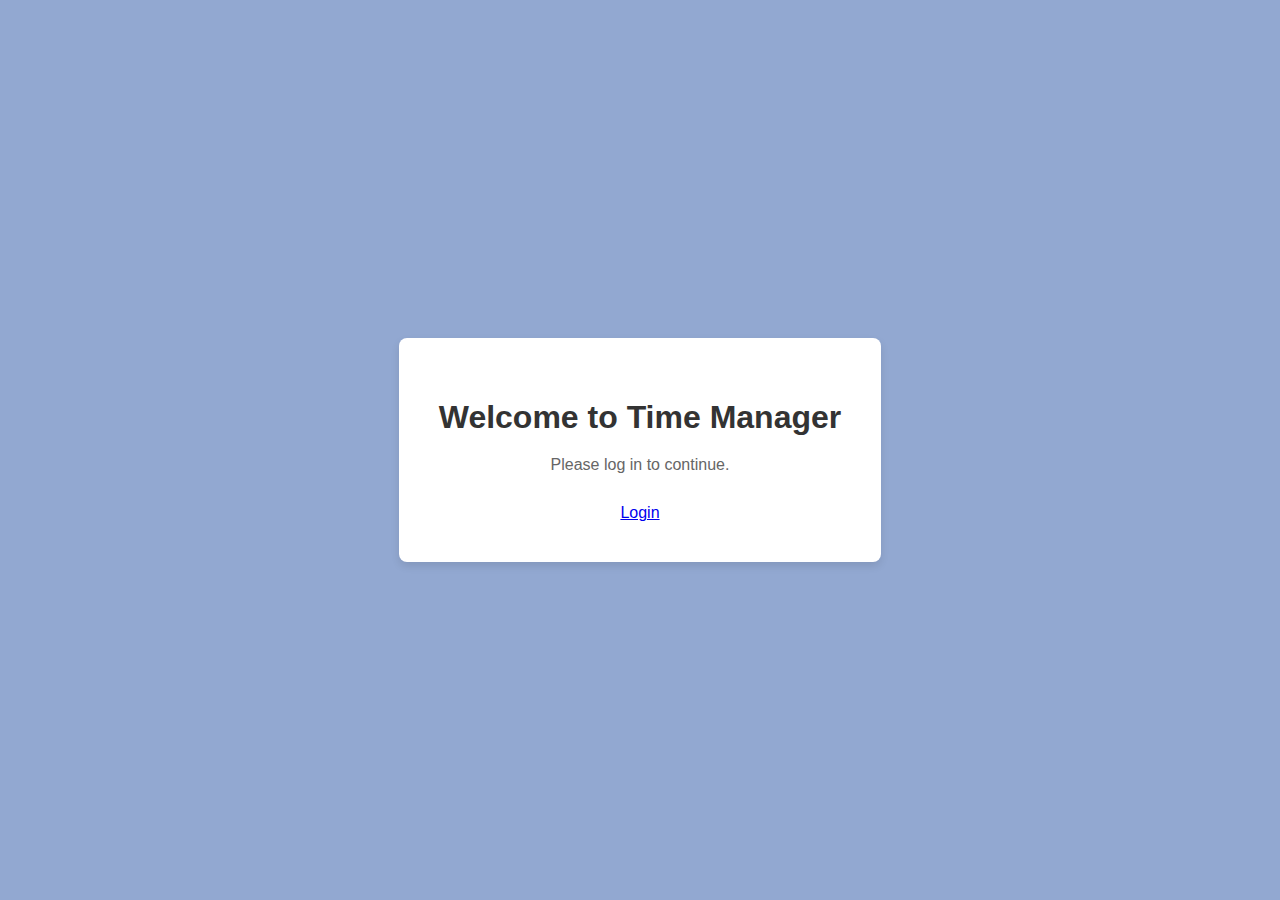
<file: templates/landing.html>
<!DOCTYPE html>
<html lang="en">
<head>
    <meta charset="UTF-8">
    <meta name="viewport" content="width=device-width, initial-scale=1.0">
    <title>TimeManager Login</title>
    <style>
        body {
            font-family: Arial, sans-serif;
            background-color: #92A8D1;
            margin: 0;
            padding: 0;
            display: flex;
            justify-content: center;
            align-items: center;
            height: 100vh;
        }

        .container {
            text-align: center;
            background-color: #fff;
            padding: 40px;
            border-radius: 8px;
            box-shadow: 0 4px 8px rgba(0, 0, 0, 0.1);
        }

        h1 {
            margin-bottom: 20px;
            color: #333;
        }

        p {
            margin-bottom: 30px;
            color: #666;
        }

        button {
            padding: 10px 20px;
            font-size: 16px;
            background-color: #007bff;
            color: #fff;
            border: none;
            border-radius: 4px;
            cursor: pointer;
            transition: background-color 0.3s ease;
        }

        button:hover {
            background-color: #0056b3;
        }
    </style>
</head>
<body>
    <div class="container">
        <h1>Welcome to Time Manager</h1>
        <p>Please log in to continue.</p>
        <a href="/index">Login</a>
    </div>
</body>
</html>
</file>
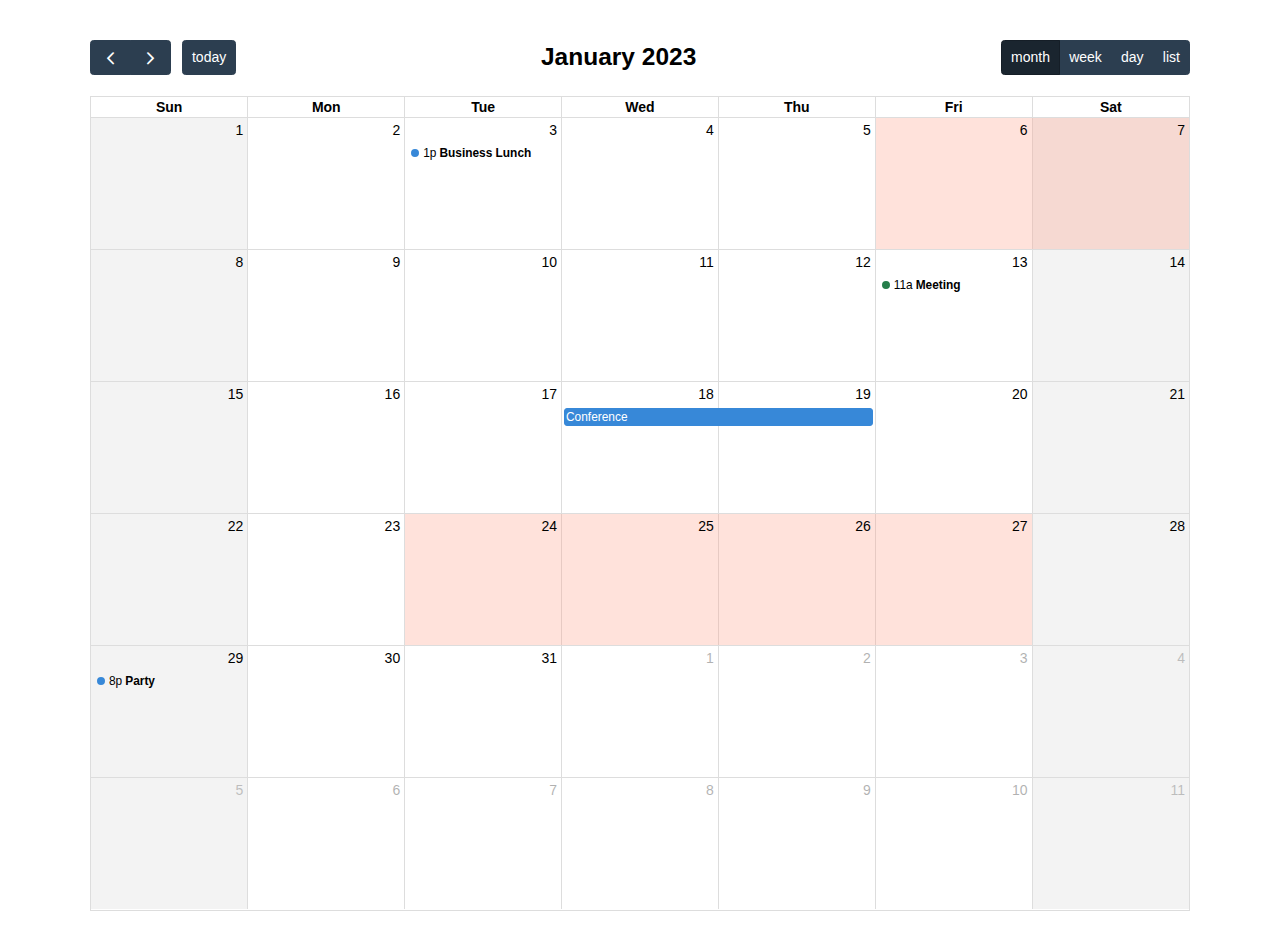
<file: static/fullcalendar/examples/background-events.html>
<!DOCTYPE html>
<html>
<head>
<meta charset='utf-8' />
<script src='../dist/index.global.js'></script>
<script>

  document.addEventListener('DOMContentLoaded', function() {
    var calendarEl = document.getElementById('calendar');

    var calendar = new FullCalendar.Calendar(calendarEl, {
      headerToolbar: {
        left: 'prev,next today',
        center: 'title',
        right: 'dayGridMonth,timeGridWeek,timeGridDay,listMonth'
      },
      initialDate: '2023-01-12',
      navLinks: true, // can click day/week names to navigate views
      businessHours: true, // display business hours
      editable: true,
      selectable: true,
      events: [
        {
          title: 'Business Lunch',
          start: '2023-01-03T13:00:00',
          constraint: 'businessHours'
        },
        {
          title: 'Meeting',
          start: '2023-01-13T11:00:00',
          constraint: 'availableForMeeting', // defined below
          color: '#257e4a'
        },
        {
          title: 'Conference',
          start: '2023-01-18',
          end: '2023-01-20'
        },
        {
          title: 'Party',
          start: '2023-01-29T20:00:00'
        },

        // areas where "Meeting" must be dropped
        {
          groupId: 'availableForMeeting',
          start: '2023-01-11T10:00:00',
          end: '2023-01-11T16:00:00',
          display: 'background'
        },
        {
          groupId: 'availableForMeeting',
          start: '2023-01-13T10:00:00',
          end: '2023-01-13T16:00:00',
          display: 'background'
        },

        // red areas where no events can be dropped
        {
          start: '2023-01-24',
          end: '2023-01-28',
          overlap: false,
          display: 'background',
          color: '#ff9f89'
        },
        {
          start: '2023-01-06',
          end: '2023-01-08',
          overlap: false,
          display: 'background',
          color: '#ff9f89'
        }
      ]
    });

    calendar.render();
  });

</script>
<style>

  body {
    margin: 40px 10px;
    padding: 0;
    font-family: Arial, Helvetica Neue, Helvetica, sans-serif;
    font-size: 14px;
  }

  #calendar {
    max-width: 1100px;
    margin: 0 auto;
  }

</style>
</head>
<body>

  <div id='calendar'></div>

</body>
</html>
</file>
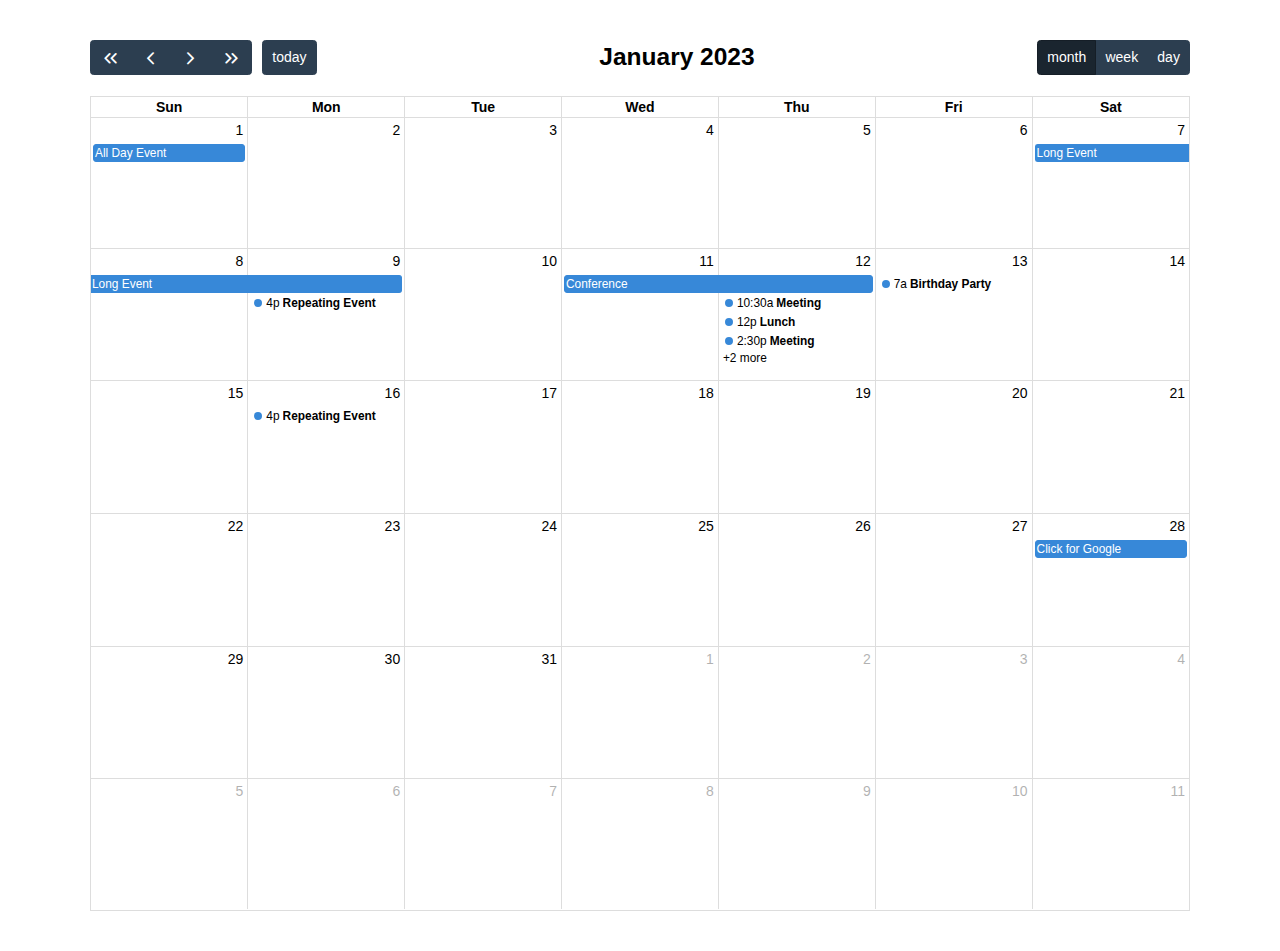
<file: static/fullcalendar/examples/daygrid-views.html>
<!DOCTYPE html>
<html>
<head>
<meta charset='utf-8' />
<script src='../dist/index.global.js'></script>
<script>

  document.addEventListener('DOMContentLoaded', function() {
    var calendarEl = document.getElementById('calendar');

    var calendar = new FullCalendar.Calendar(calendarEl, {
      headerToolbar: {
        left: 'prevYear,prev,next,nextYear today',
        center: 'title',
        right: 'dayGridMonth,dayGridWeek,dayGridDay'
      },
      initialDate: '2023-01-12',
      navLinks: true, // can click day/week names to navigate views
      editable: true,
      dayMaxEvents: true, // allow "more" link when too many events
      events: [
        {
          title: 'All Day Event',
          start: '2023-01-01'
        },
        {
          title: 'Long Event',
          start: '2023-01-07',
          end: '2023-01-10'
        },
        {
          groupId: 999,
          title: 'Repeating Event',
          start: '2023-01-09T16:00:00'
        },
        {
          groupId: 999,
          title: 'Repeating Event',
          start: '2023-01-16T16:00:00'
        },
        {
          title: 'Conference',
          start: '2023-01-11',
          end: '2023-01-13'
        },
        {
          title: 'Meeting',
          start: '2023-01-12T10:30:00',
          end: '2023-01-12T12:30:00'
        },
        {
          title: 'Lunch',
          start: '2023-01-12T12:00:00'
        },
        {
          title: 'Meeting',
          start: '2023-01-12T14:30:00'
        },
        {
          title: 'Happy Hour',
          start: '2023-01-12T17:30:00'
        },
        {
          title: 'Dinner',
          start: '2023-01-12T20:00:00'
        },
        {
          title: 'Birthday Party',
          start: '2023-01-13T07:00:00'
        },
        {
          title: 'Click for Google',
          url: 'http://google.com/',
          start: '2023-01-28'
        }
      ]
    });

    calendar.render();
  });

</script>
<style>

  body {
    margin: 40px 10px;
    padding: 0;
    font-family: Arial, Helvetica Neue, Helvetica, sans-serif;
    font-size: 14px;
  }

  #calendar {
    max-width: 1100px;
    margin: 0 auto;
  }

</style>
</head>
<body>

  <div id='calendar'></div>

</body>
</html>
</file>
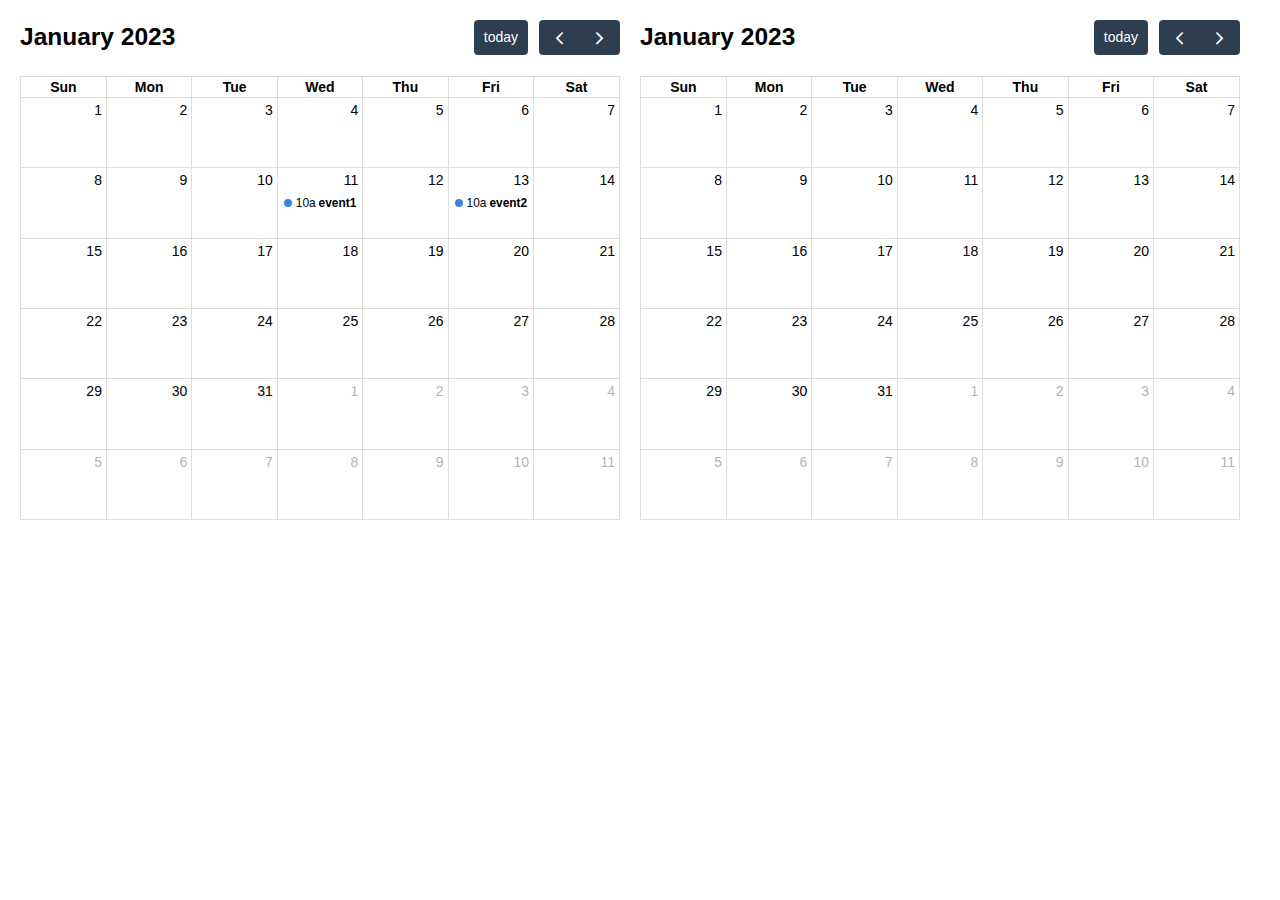
<file: static/fullcalendar/examples/external-dragging-2cals.html>
<!DOCTYPE html>
<html>
<head>
<meta charset='utf-8' />
<script src='../dist/index.global.js'></script>
<script>

  document.addEventListener('DOMContentLoaded', function() {
    var srcCalendarEl = document.getElementById('source-calendar');
    var destCalendarEl = document.getElementById('destination-calendar');

    var srcCalendar = new FullCalendar.Calendar(srcCalendarEl, {
      editable: true,
      initialDate: '2023-01-12',
      events: [
        {
          title: 'event1',
          start: '2023-01-11T10:00:00',
          end: '2023-01-11T16:00:00'
        },
        {
          title: 'event2',
          start: '2023-01-13T10:00:00',
          end: '2023-01-13T16:00:00'
        }
      ],
      eventLeave: function(info) {
        console.log('event left!', info.event);
      }
    });

    var destCalendar = new FullCalendar.Calendar(destCalendarEl, {
      initialDate: '2023-01-12',
      editable: true,
      droppable: true, // will let it receive events!
      eventReceive: function(info) {
        console.log('event received!', info.event);
      }
    });

    srcCalendar.render();
    destCalendar.render();
  });

</script>
<style>

  body {
    margin: 20px 0 0 20px;
    font-size: 14px;
    font-family: Arial, Helvetica Neue, Helvetica, sans-serif;
  }

  #source-calendar,
  #destination-calendar {
    float: left;
    width: 600px;
    margin: 0 20px 20px 0;
  }

</style>
</head>
<body>

  <div id='source-calendar'></div>
  <div id='destination-calendar'></div>

</body>
</html>
</file>
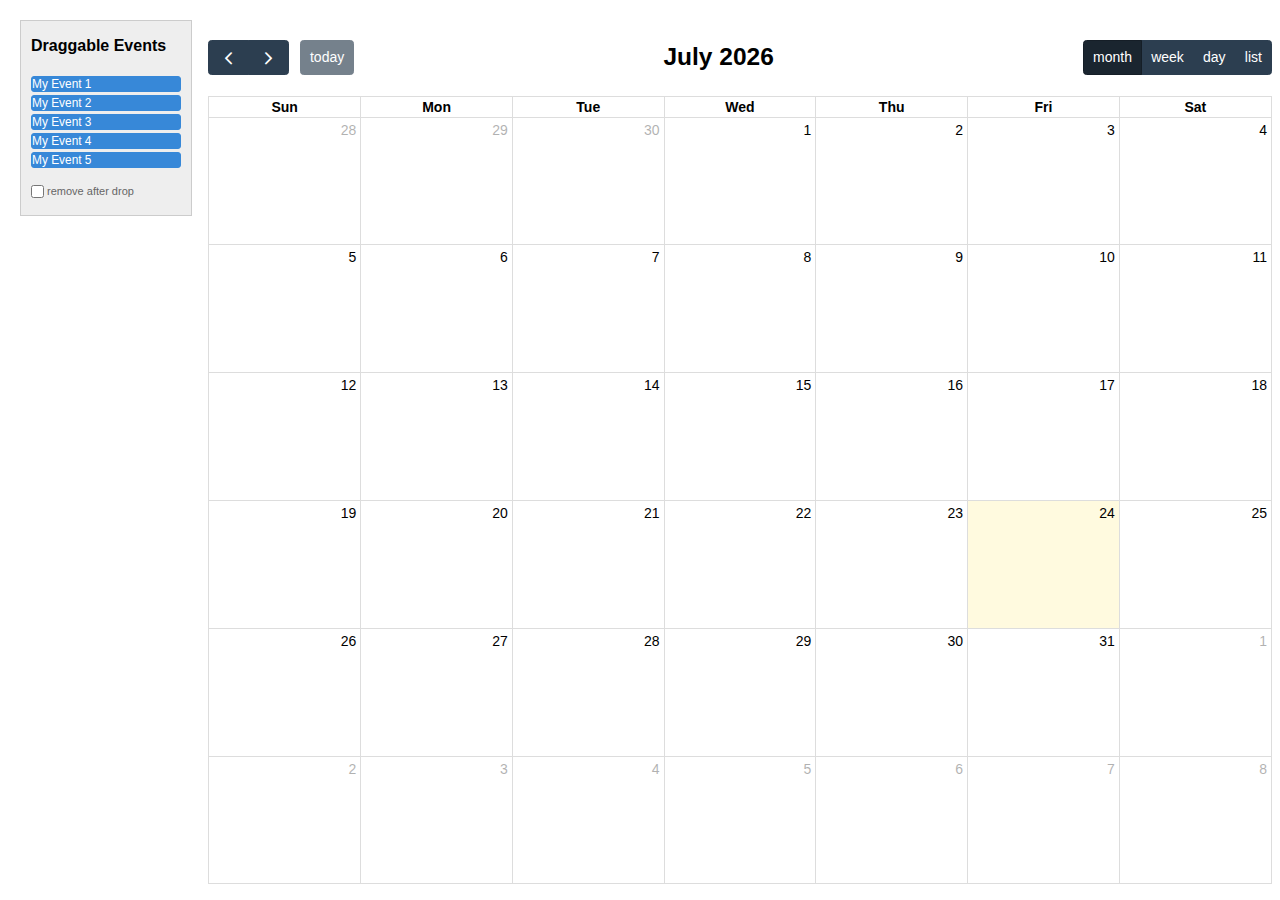
<file: static/fullcalendar/examples/external-dragging-builtin.html>
<!DOCTYPE html>
<html>
<head>
<meta charset='utf-8' />
<script src='../dist/index.global.js'></script>
<script>

  document.addEventListener('DOMContentLoaded', function() {

    /* initialize the external events
    -----------------------------------------------------------------*/

    var containerEl = document.getElementById('external-events-list');
    new FullCalendar.Draggable(containerEl, {
      itemSelector: '.fc-event',
      eventData: function(eventEl) {
        return {
          title: eventEl.innerText.trim()
        }
      }
    });

    //// the individual way to do it
    // var containerEl = document.getElementById('external-events-list');
    // var eventEls = Array.prototype.slice.call(
    //   containerEl.querySelectorAll('.fc-event')
    // );
    // eventEls.forEach(function(eventEl) {
    //   new FullCalendar.Draggable(eventEl, {
    //     eventData: {
    //       title: eventEl.innerText.trim(),
    //     }
    //   });
    // });

    /* initialize the calendar
    -----------------------------------------------------------------*/

    var calendarEl = document.getElementById('calendar');
    var calendar = new FullCalendar.Calendar(calendarEl, {
      headerToolbar: {
        left: 'prev,next today',
        center: 'title',
        right: 'dayGridMonth,timeGridWeek,timeGridDay,listWeek'
      },
      editable: true,
      droppable: true, // this allows things to be dropped onto the calendar
      drop: function(arg) {
        // is the "remove after drop" checkbox checked?
        if (document.getElementById('drop-remove').checked) {
          // if so, remove the element from the "Draggable Events" list
          arg.draggedEl.parentNode.removeChild(arg.draggedEl);
        }
      }
    });
    calendar.render();

  });

</script>
<style>

  body {
    margin-top: 40px;
    font-size: 14px;
    font-family: Arial, Helvetica Neue, Helvetica, sans-serif;
  }

  #external-events {
    position: fixed;
    left: 20px;
    top: 20px;
    width: 150px;
    padding: 0 10px;
    border: 1px solid #ccc;
    background: #eee;
    text-align: left;
  }

  #external-events h4 {
    font-size: 16px;
    margin-top: 0;
    padding-top: 1em;
  }

  #external-events .fc-event {
    margin: 3px 0;
    cursor: move;
  }

  #external-events p {
    margin: 1.5em 0;
    font-size: 11px;
    color: #666;
  }

  #external-events p input {
    margin: 0;
    vertical-align: middle;
  }

  #calendar-wrap {
    margin-left: 200px;
  }

  #calendar {
    max-width: 1100px;
    margin: 0 auto;
  }

</style>
</head>
<body>
  <div id='wrap'>

    <div id='external-events'>
      <h4>Draggable Events</h4>

      <div id='external-events-list'>
        <div class='fc-event fc-h-event fc-daygrid-event fc-daygrid-block-event'>
          <div class='fc-event-main'>My Event 1</div>
        </div>
        <div class='fc-event fc-h-event fc-daygrid-event fc-daygrid-block-event'>
          <div class='fc-event-main'>My Event 2</div>
        </div>
        <div class='fc-event fc-h-event fc-daygrid-event fc-daygrid-block-event'>
          <div class='fc-event-main'>My Event 3</div>
        </div>
        <div class='fc-event fc-h-event fc-daygrid-event fc-daygrid-block-event'>
          <div class='fc-event-main'>My Event 4</div>
        </div>
        <div class='fc-event fc-h-event fc-daygrid-event fc-daygrid-block-event'>
          <div class='fc-event-main'>My Event 5</div>
        </div>
      </div>

      <p>
        <input type='checkbox' id='drop-remove' />
        <label for='drop-remove'>remove after drop</label>
      </p>
    </div>

    <div id='calendar-wrap'>
      <div id='calendar'></div>
    </div>

  </div>
</body>
</html>
</file>
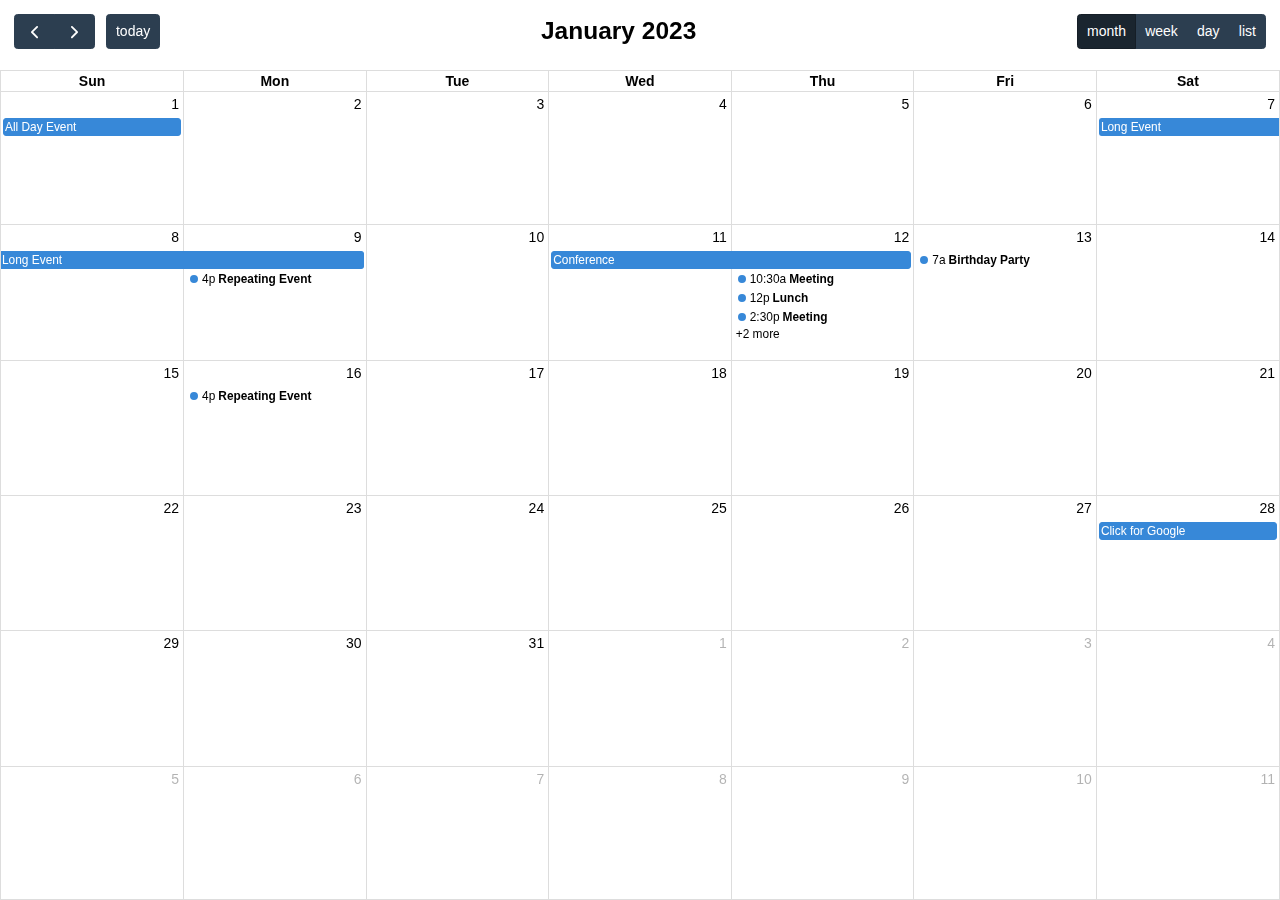
<file: static/fullcalendar/examples/full-height.html>
<!DOCTYPE html>
<html>
<head>
<meta charset='utf-8' />
<script src='../dist/index.global.js'></script>
<script>

  document.addEventListener('DOMContentLoaded', function() {
    var calendarEl = document.getElementById('calendar');

    var calendar = new FullCalendar.Calendar(calendarEl, {
      height: '100%',
      expandRows: true,
      slotMinTime: '08:00',
      slotMaxTime: '20:00',
      headerToolbar: {
        left: 'prev,next today',
        center: 'title',
        right: 'dayGridMonth,timeGridWeek,timeGridDay,listWeek'
      },
      initialView: 'dayGridMonth',
      initialDate: '2023-01-12',
      navLinks: true, // can click day/week names to navigate views
      editable: true,
      selectable: true,
      nowIndicator: true,
      dayMaxEvents: true, // allow "more" link when too many events
      events: [
        {
          title: 'All Day Event',
          start: '2023-01-01',
        },
        {
          title: 'Long Event',
          start: '2023-01-07',
          end: '2023-01-10'
        },
        {
          groupId: 999,
          title: 'Repeating Event',
          start: '2023-01-09T16:00:00'
        },
        {
          groupId: 999,
          title: 'Repeating Event',
          start: '2023-01-16T16:00:00'
        },
        {
          title: 'Conference',
          start: '2023-01-11',
          end: '2023-01-13'
        },
        {
          title: 'Meeting',
          start: '2023-01-12T10:30:00',
          end: '2023-01-12T12:30:00'
        },
        {
          title: 'Lunch',
          start: '2023-01-12T12:00:00'
        },
        {
          title: 'Meeting',
          start: '2023-01-12T14:30:00'
        },
        {
          title: 'Happy Hour',
          start: '2023-01-12T17:30:00'
        },
        {
          title: 'Dinner',
          start: '2023-01-12T20:00:00'
        },
        {
          title: 'Birthday Party',
          start: '2023-01-13T07:00:00'
        },
        {
          title: 'Click for Google',
          url: 'http://google.com/',
          start: '2023-01-28'
        }
      ]
    });

    calendar.render();
  });

</script>
<style>

  html, body {
    overflow: hidden; /* don't do scrollbars */
    font-family: Arial, Helvetica Neue, Helvetica, sans-serif;
    font-size: 14px;
  }

  #calendar-container {
    position: fixed;
    top: 0;
    left: 0;
    right: 0;
    bottom: 0;
  }

  .fc-header-toolbar {
    /*
    the calendar will be butting up against the edges,
    but let's scoot in the header's buttons
    */
    padding-top: 1em;
    padding-left: 1em;
    padding-right: 1em;
  }

</style>
</head>
<body>

  <div id='calendar-container'>
    <div id='calendar'></div>
  </div>

</body>
</html>
</file>
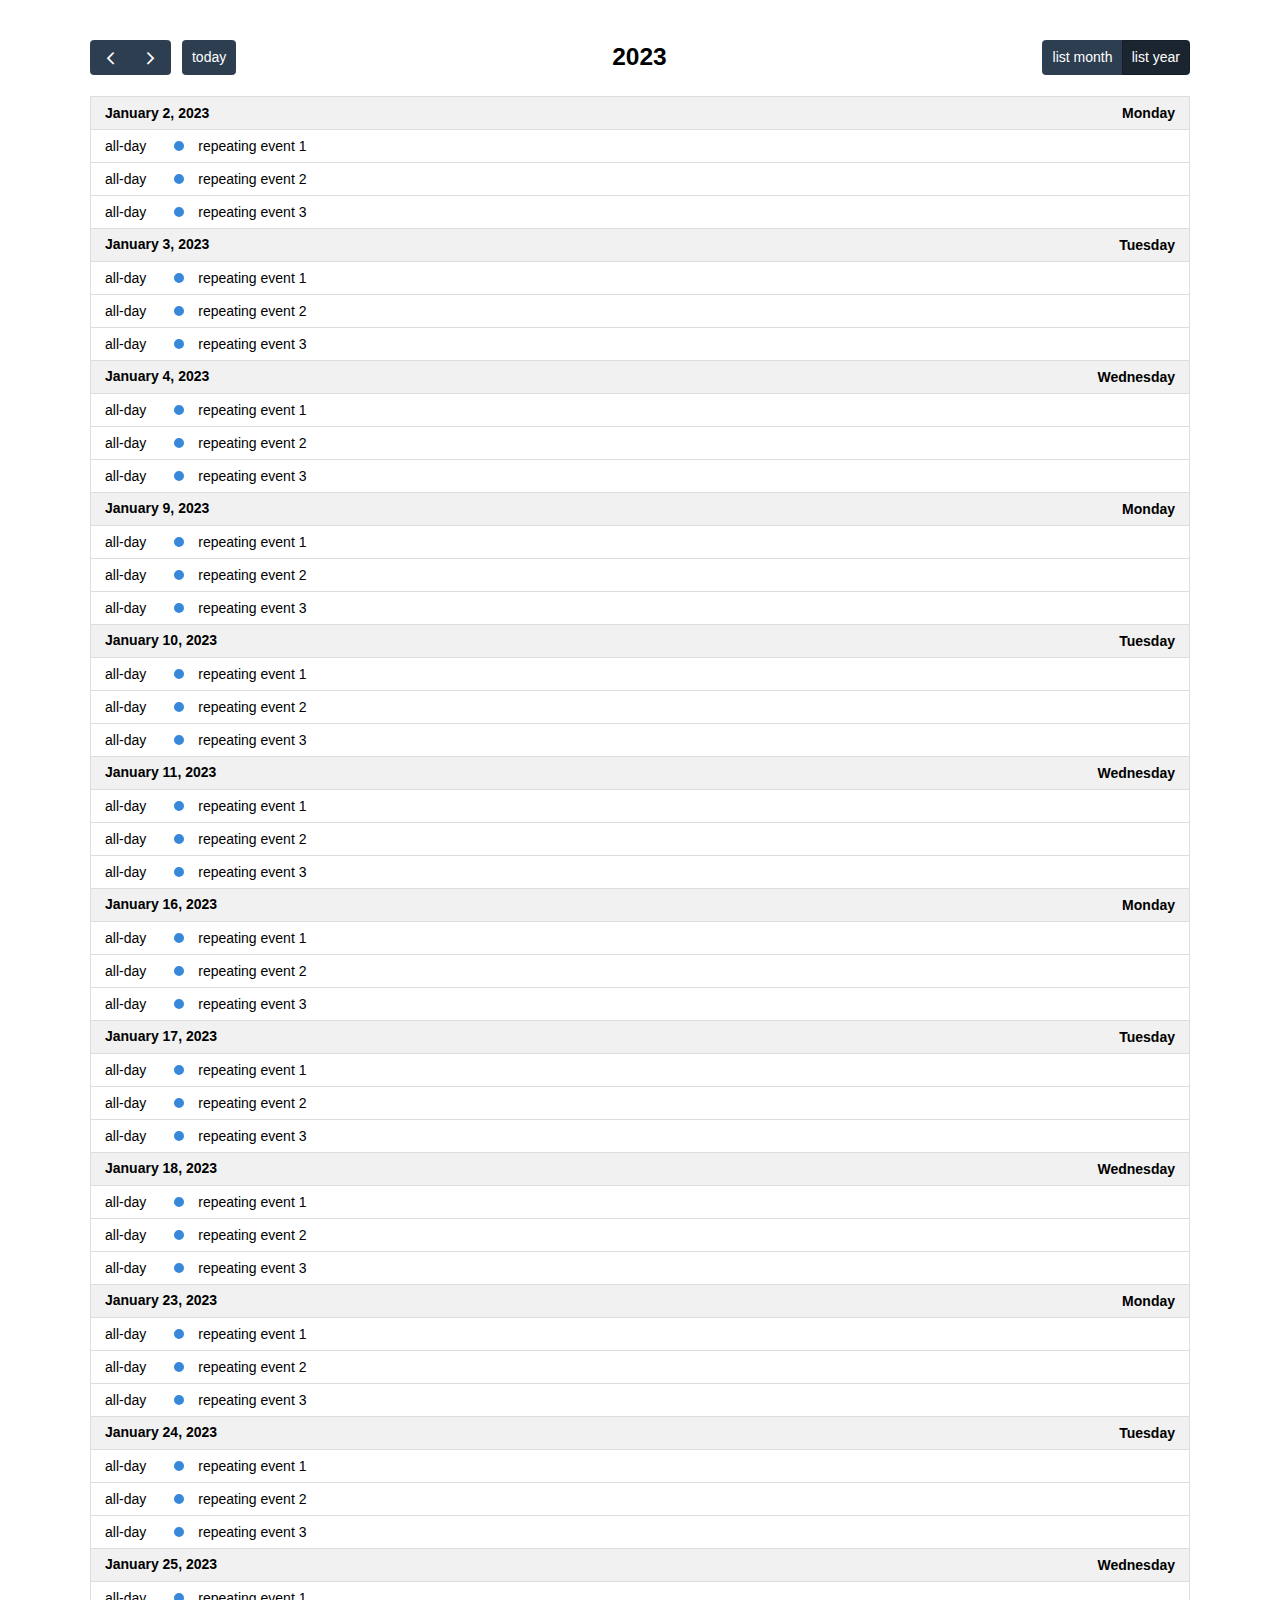
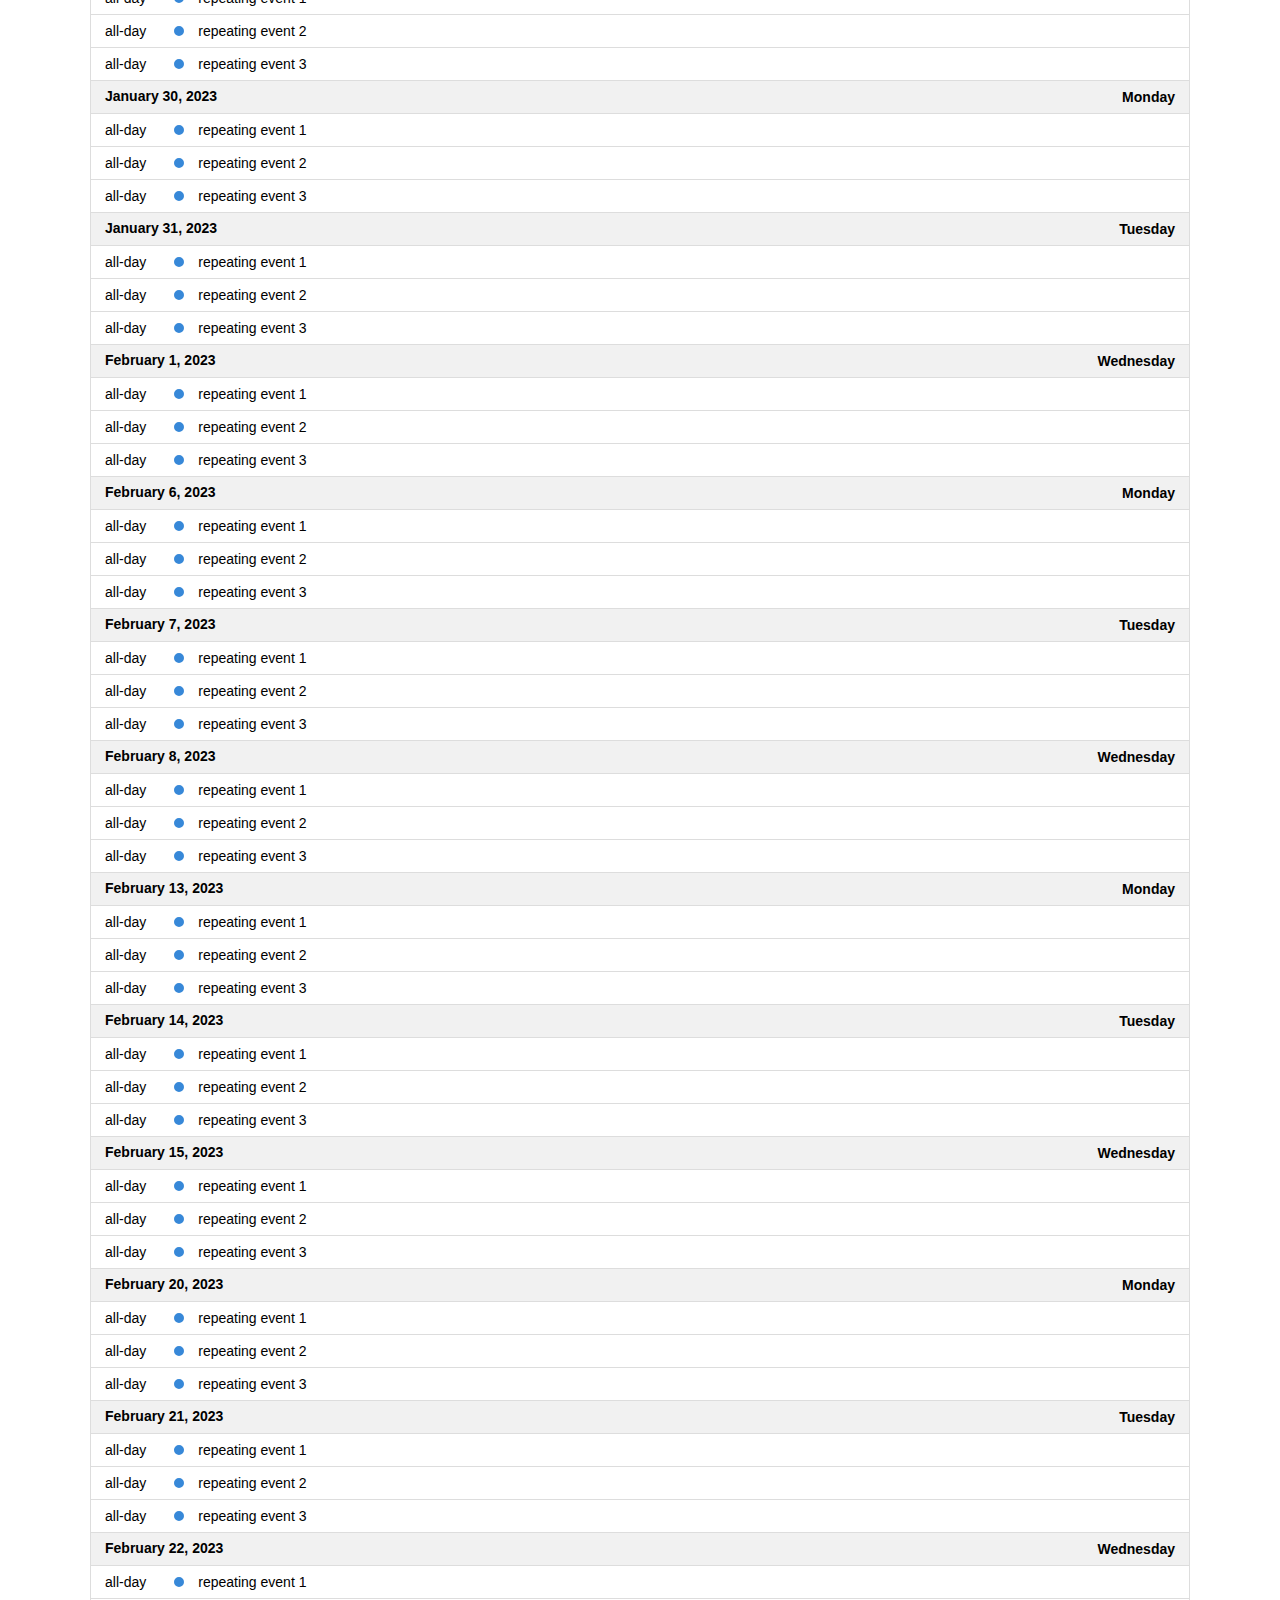
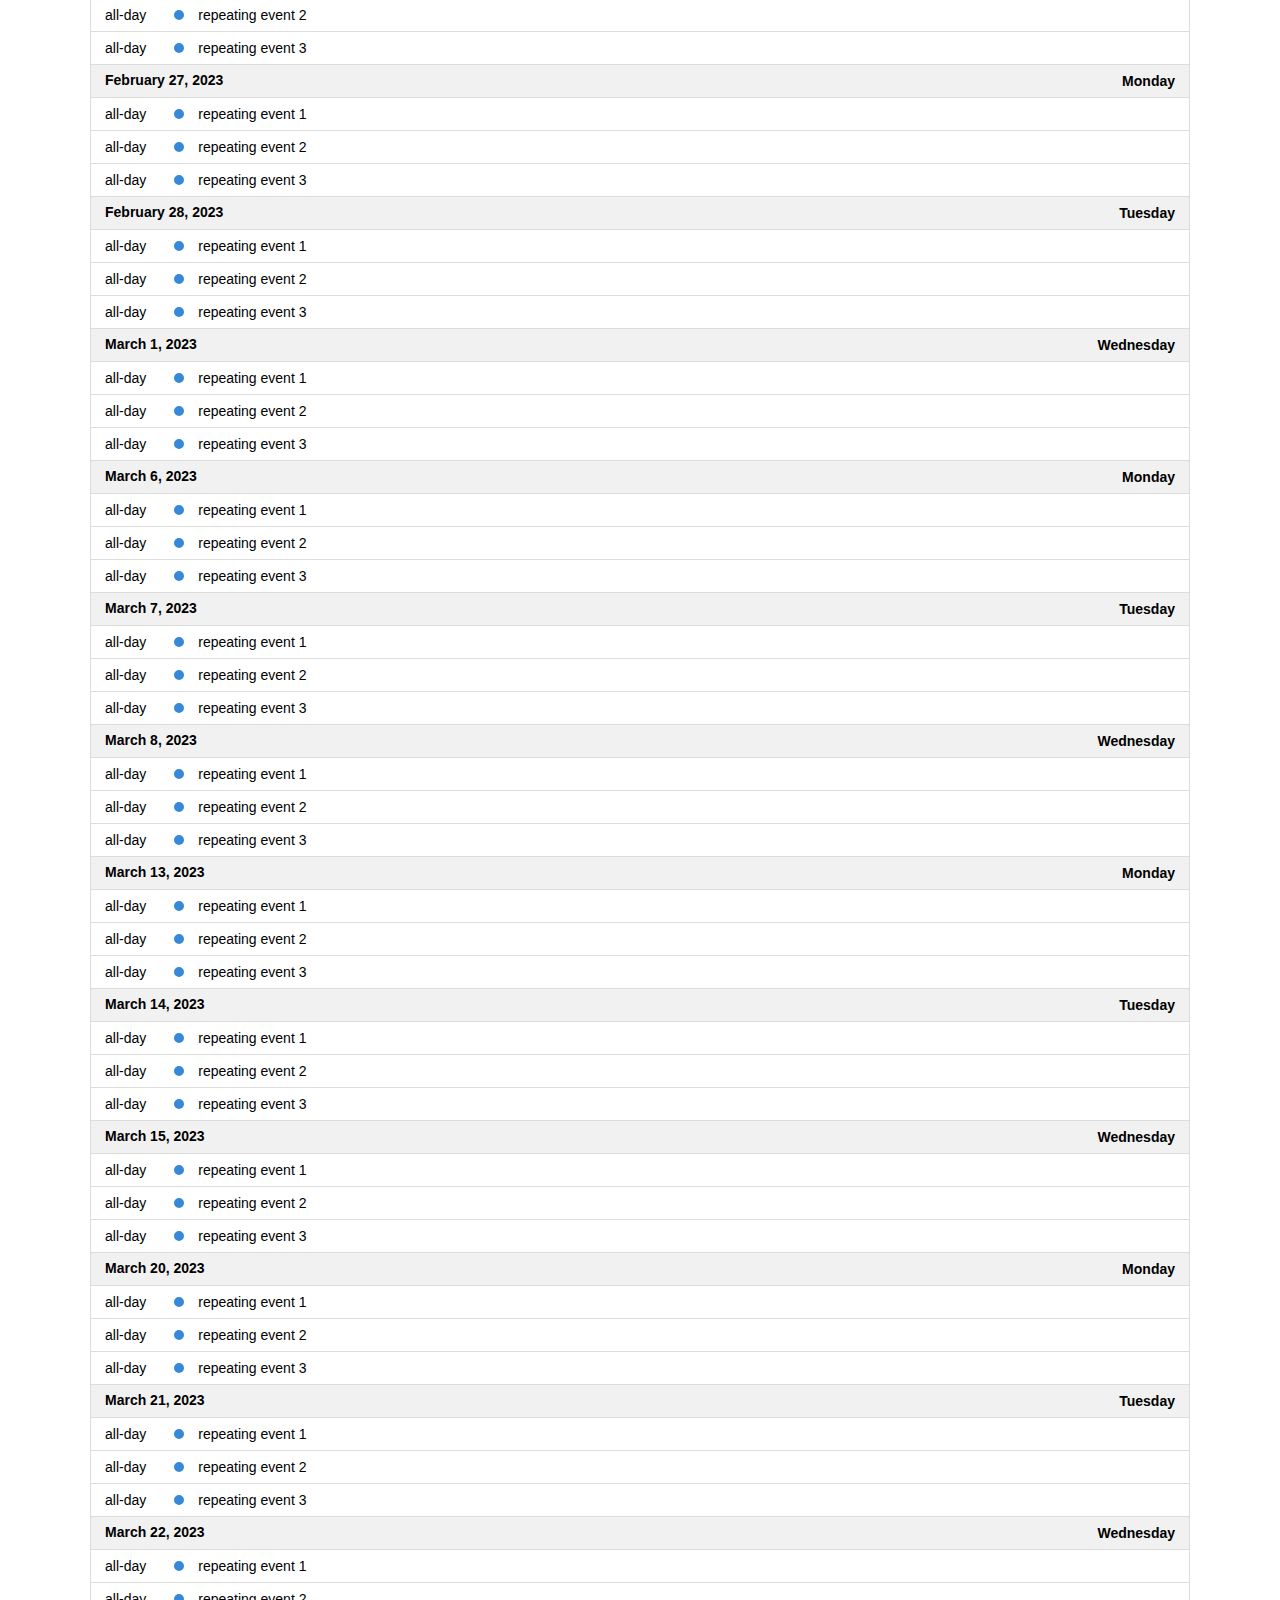
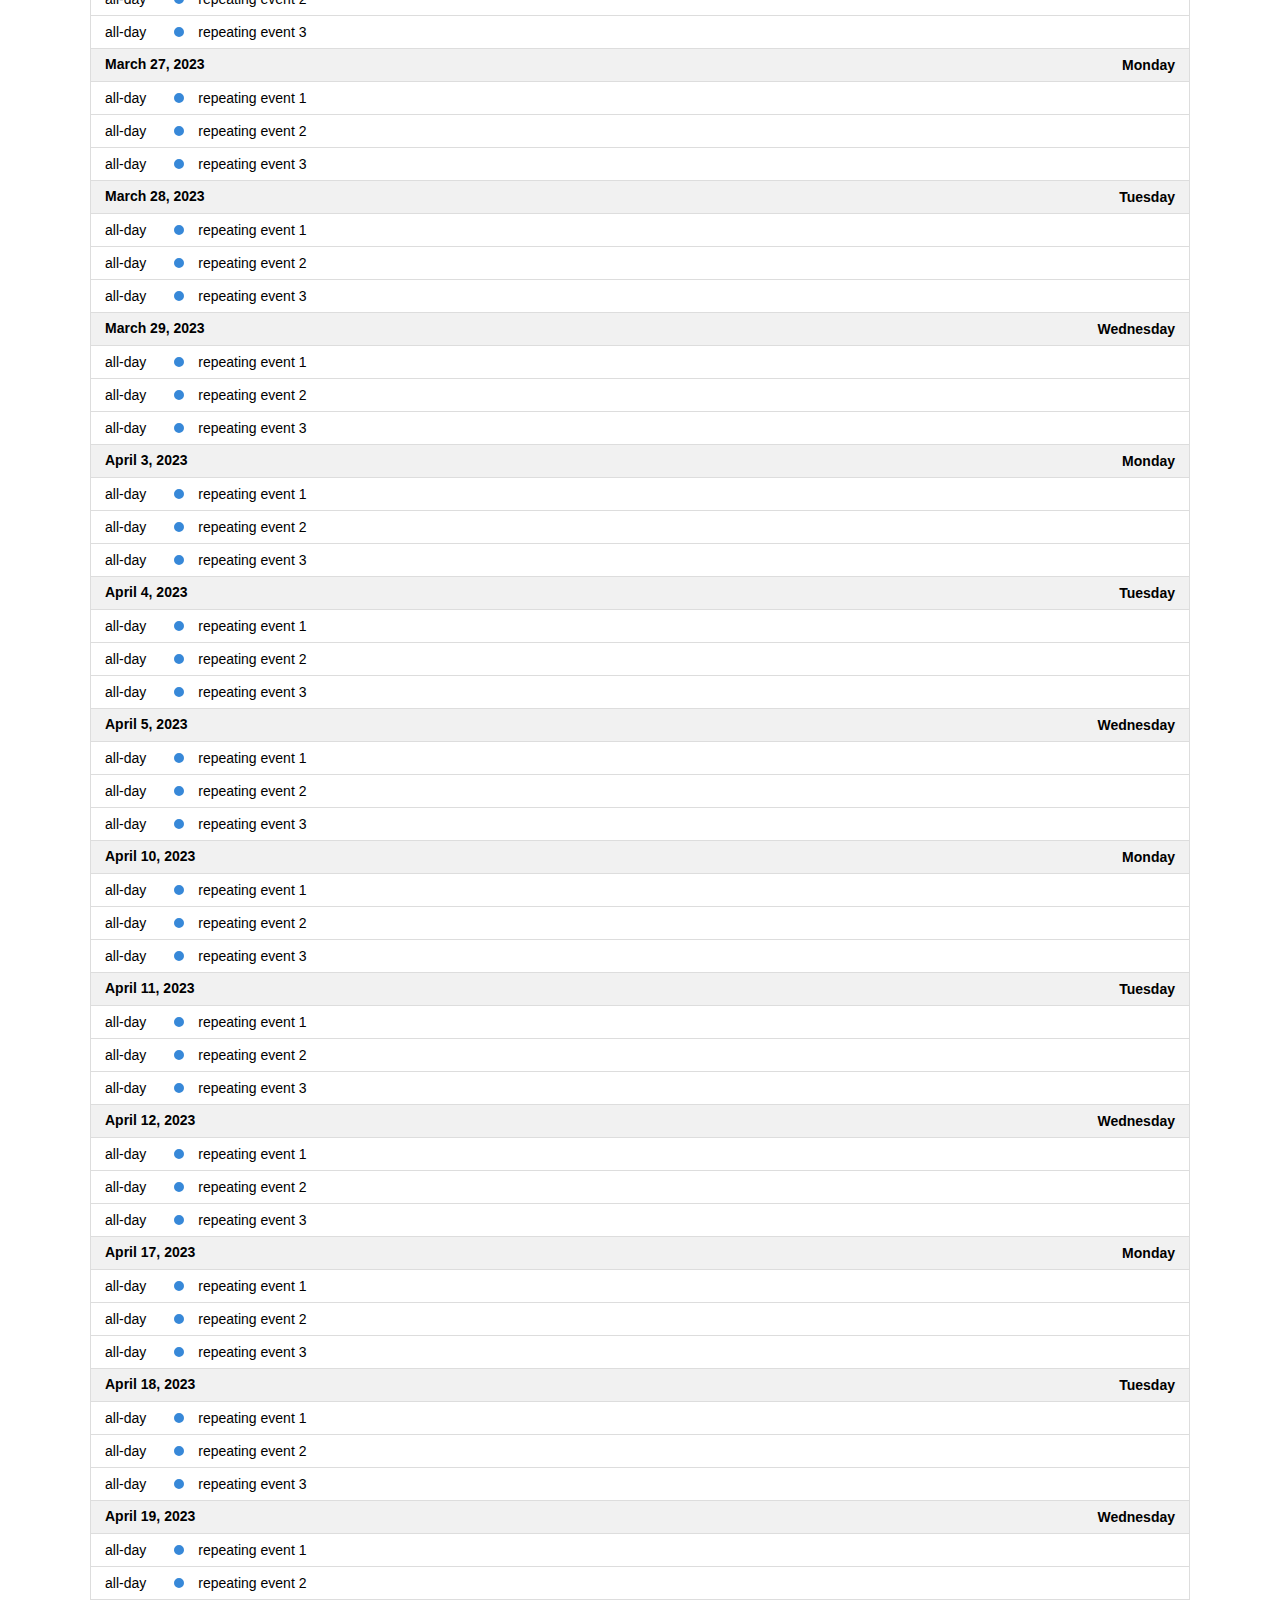
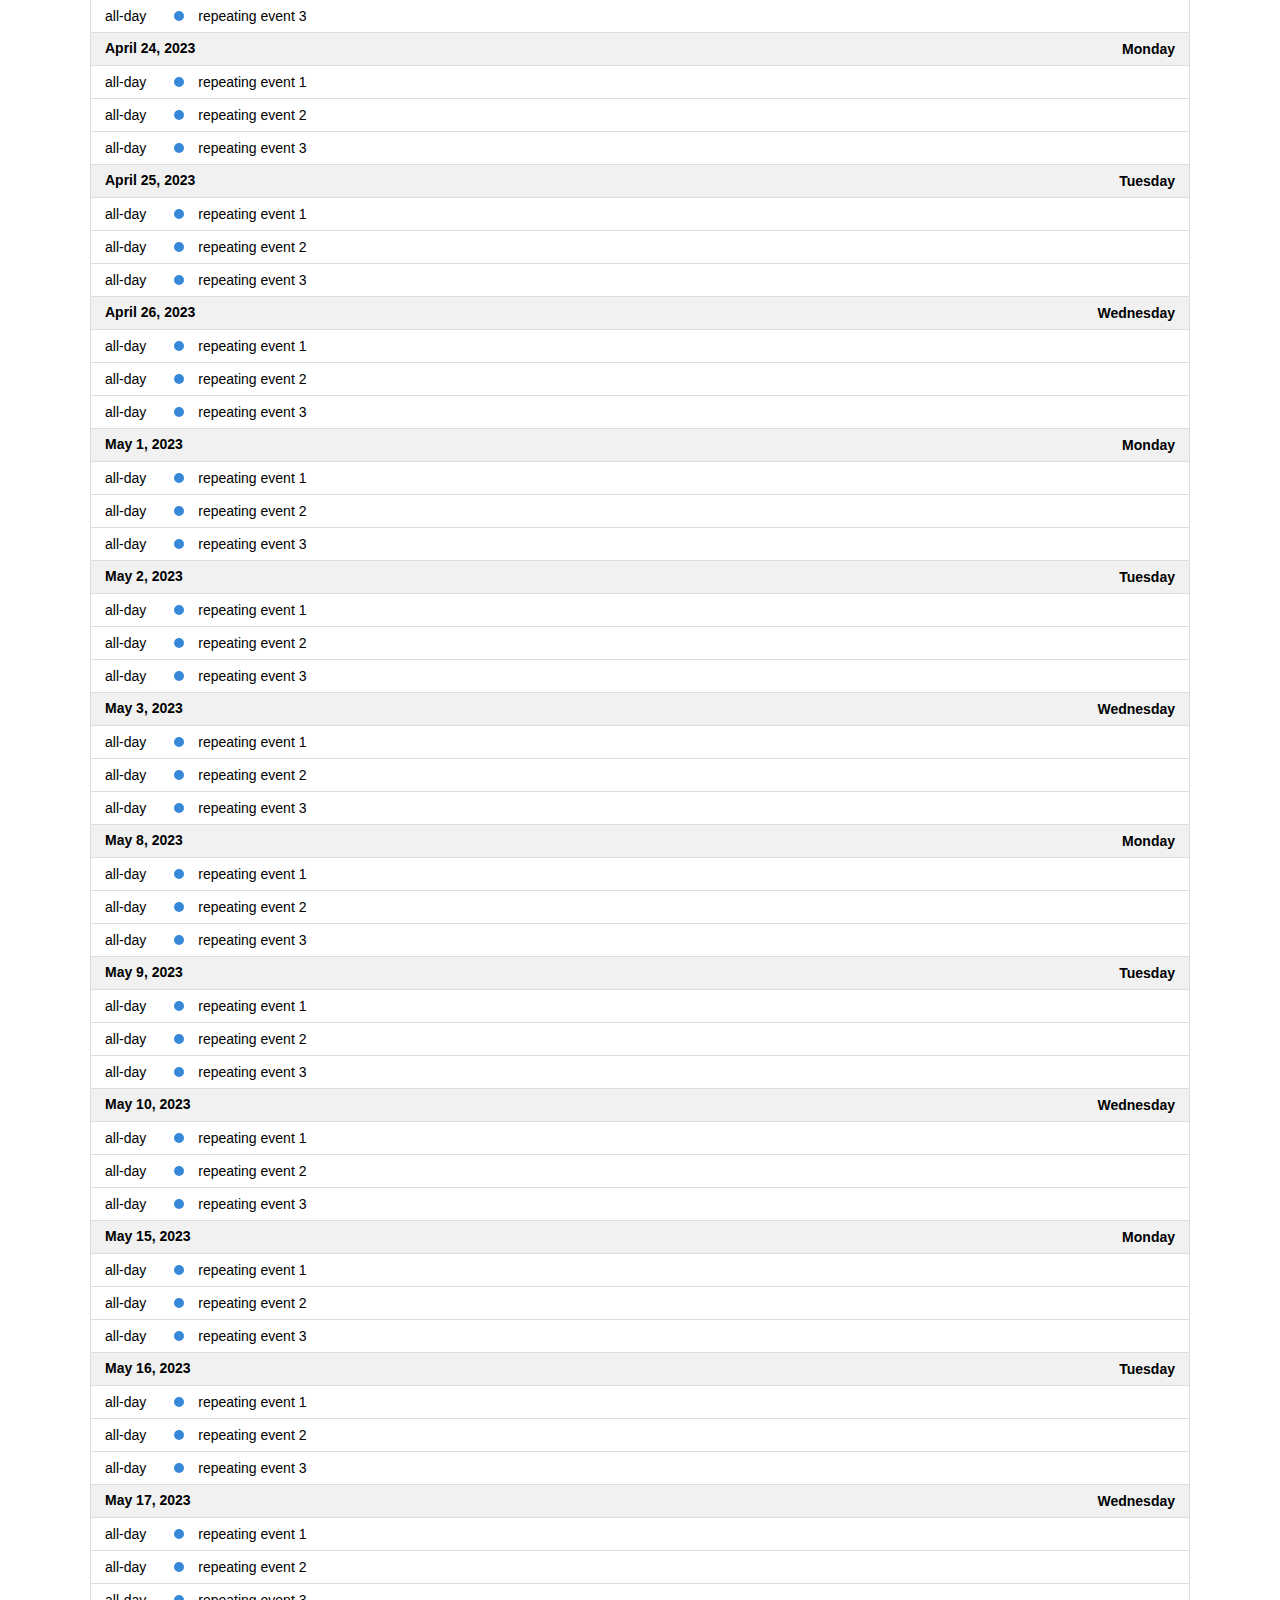
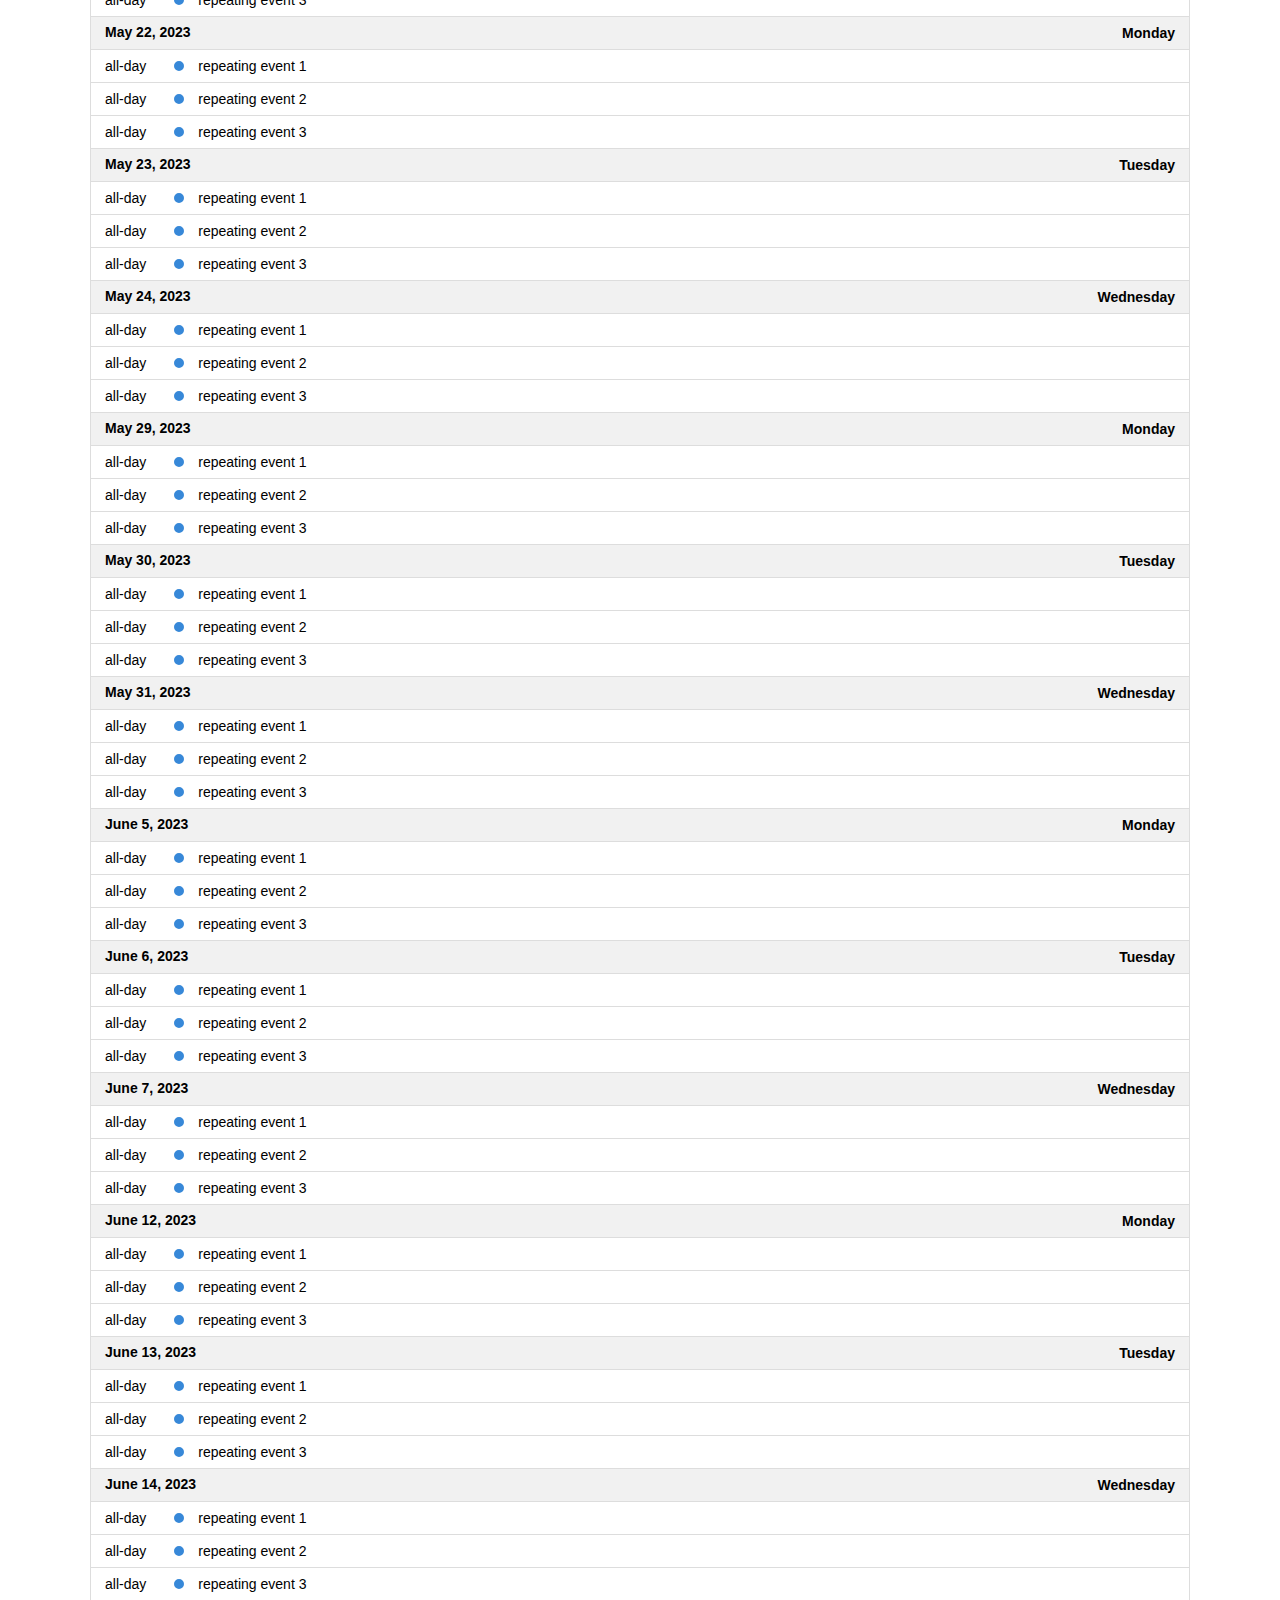
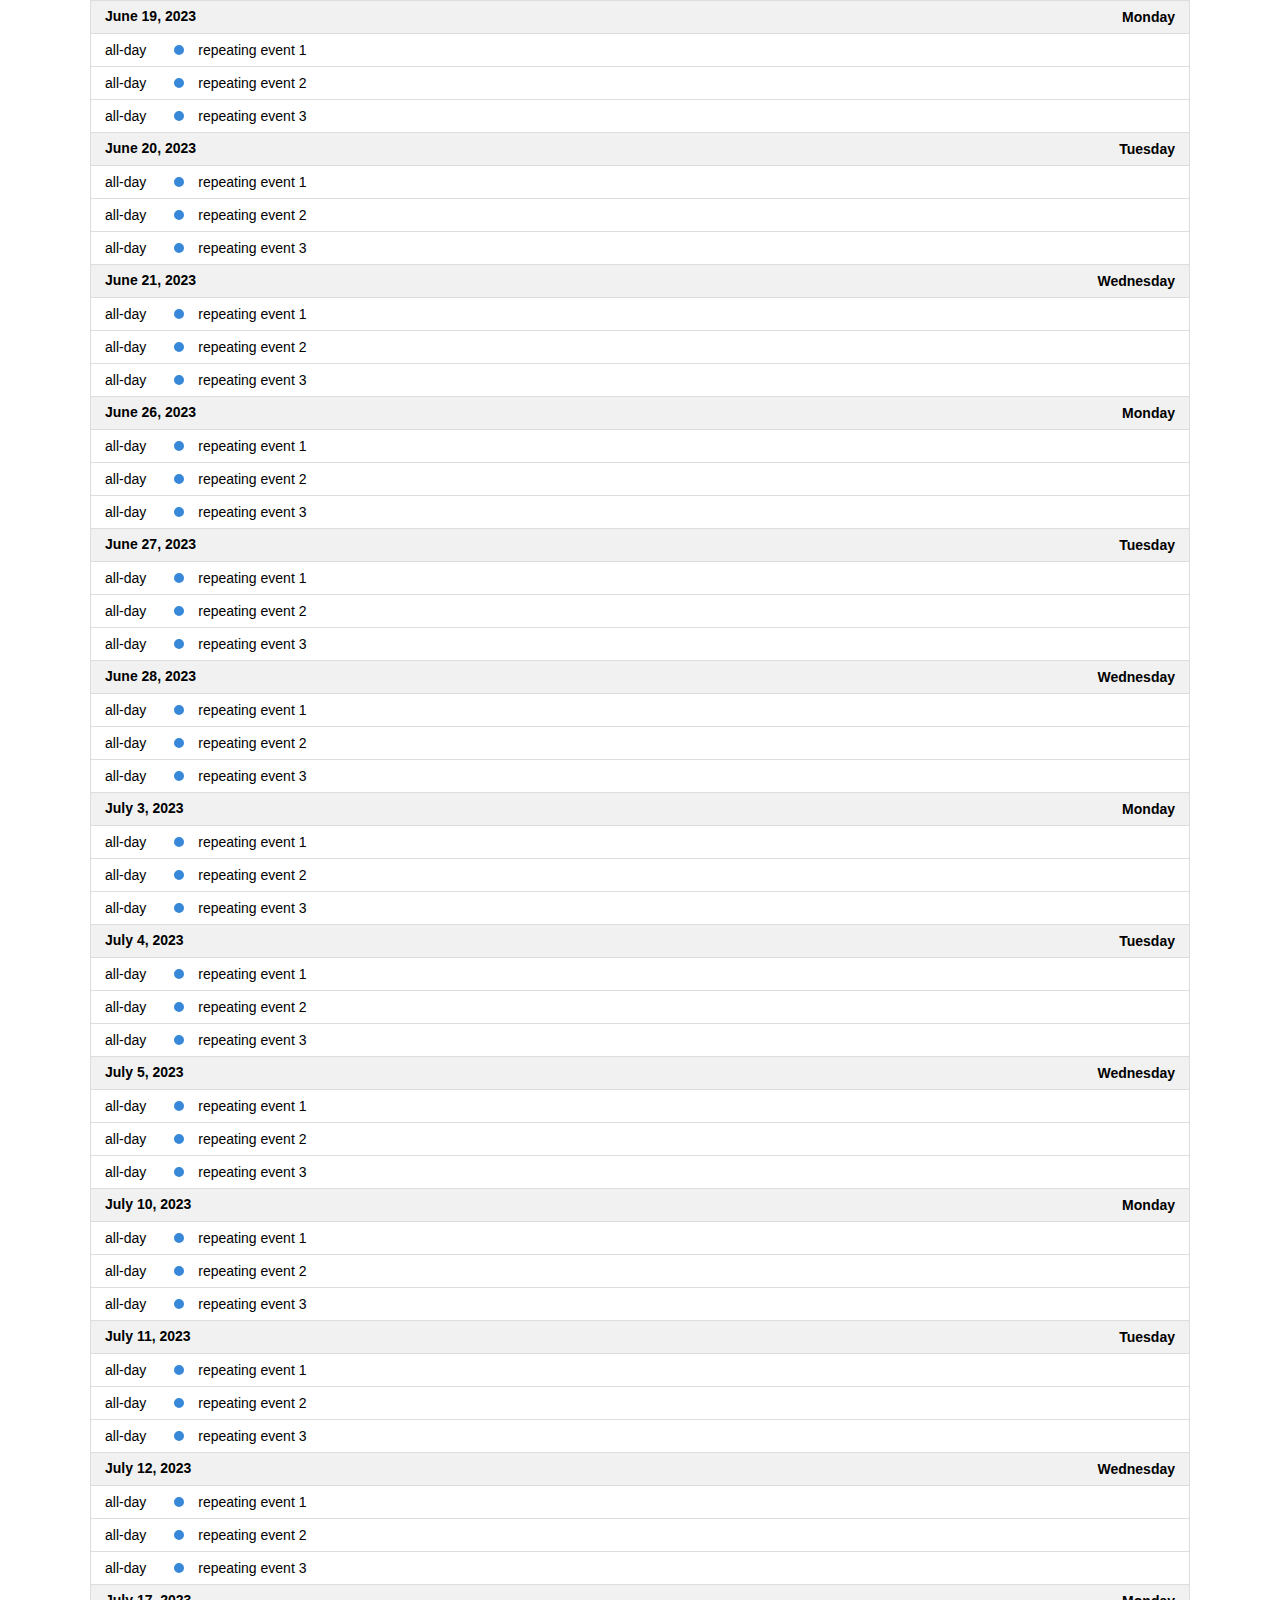
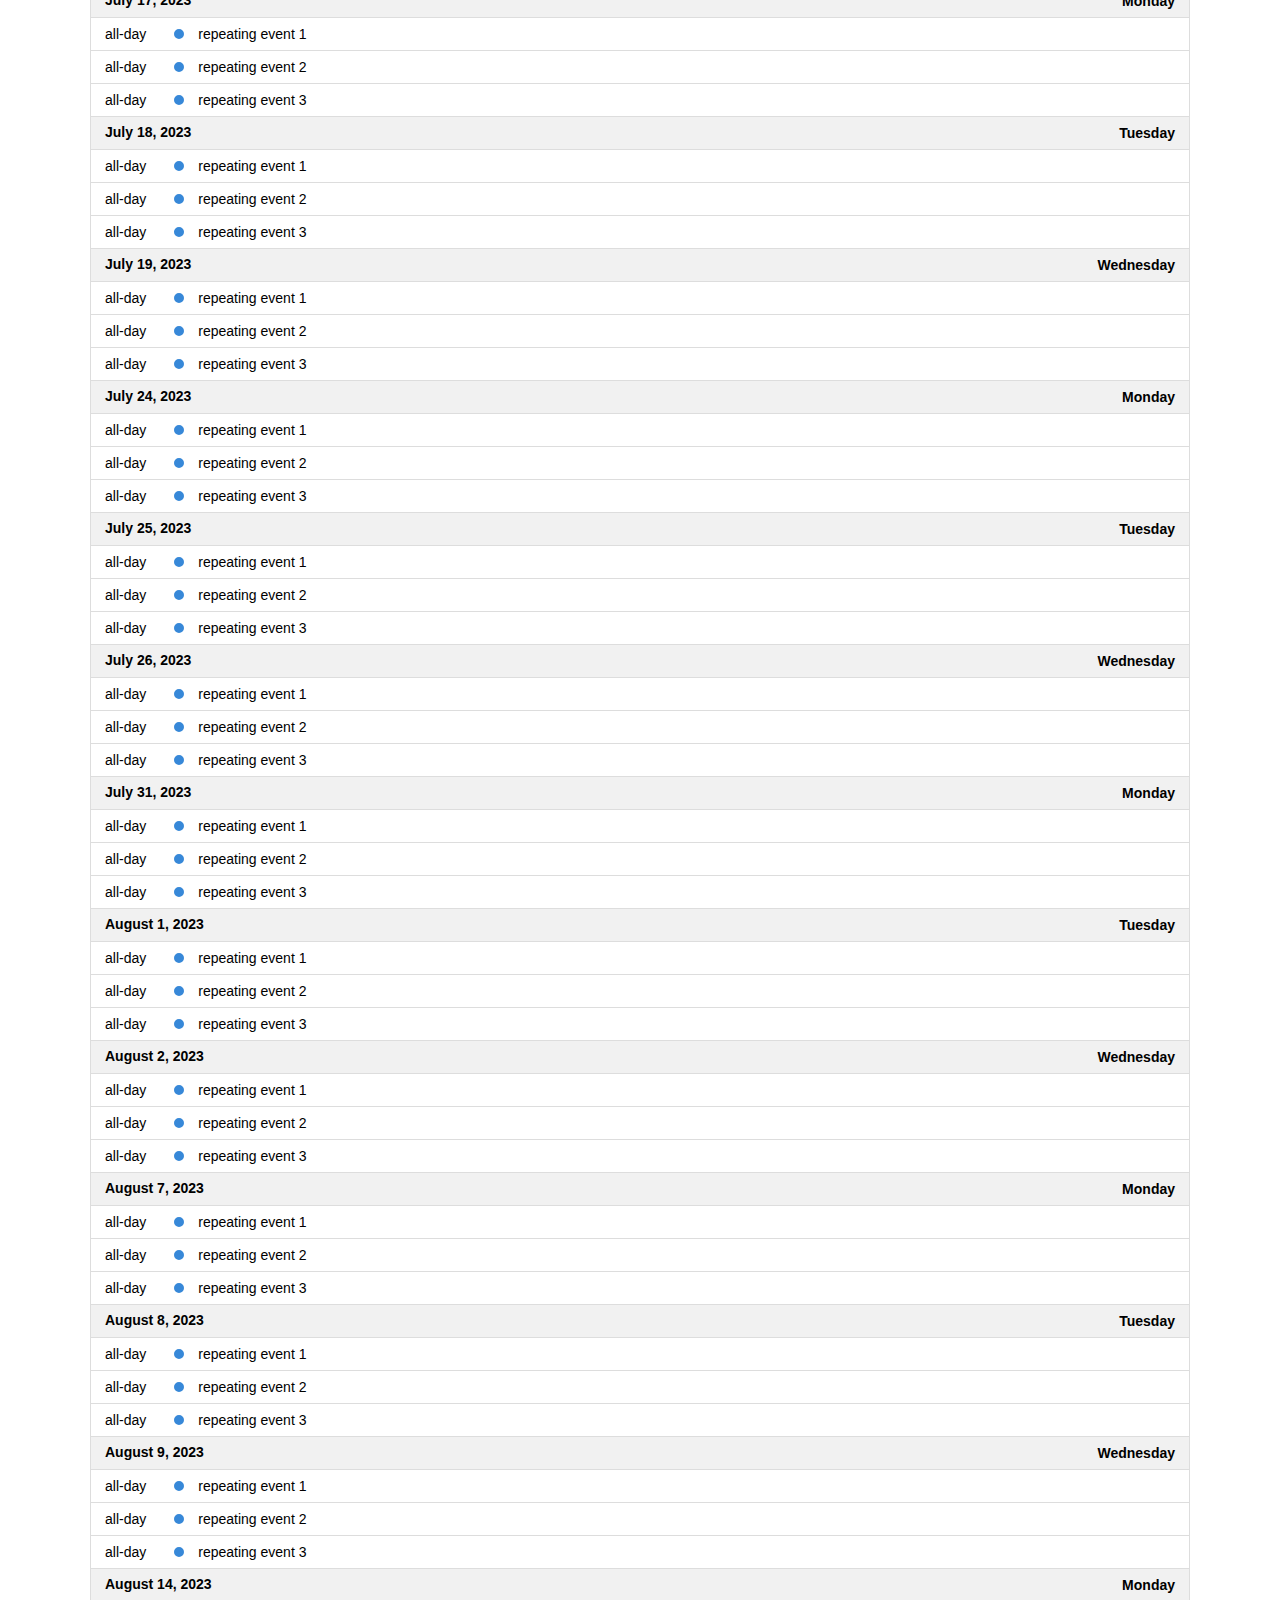
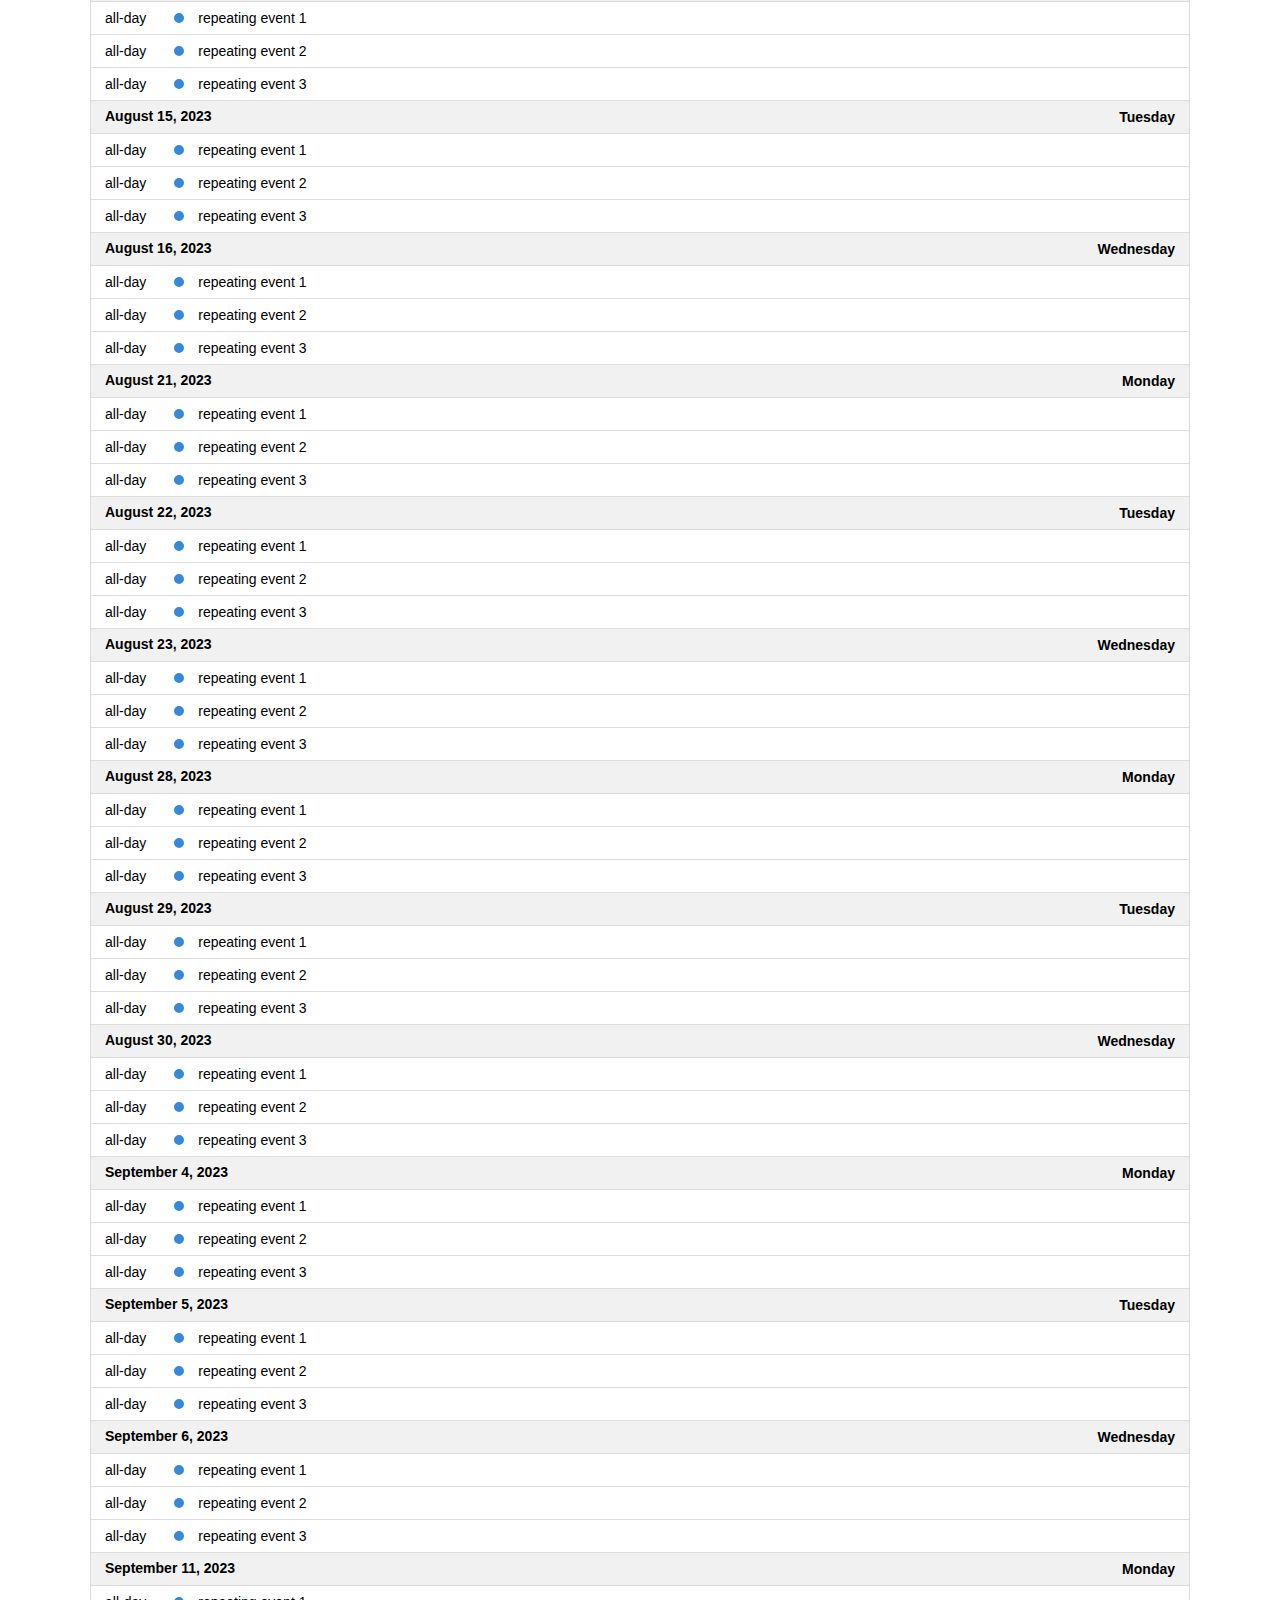
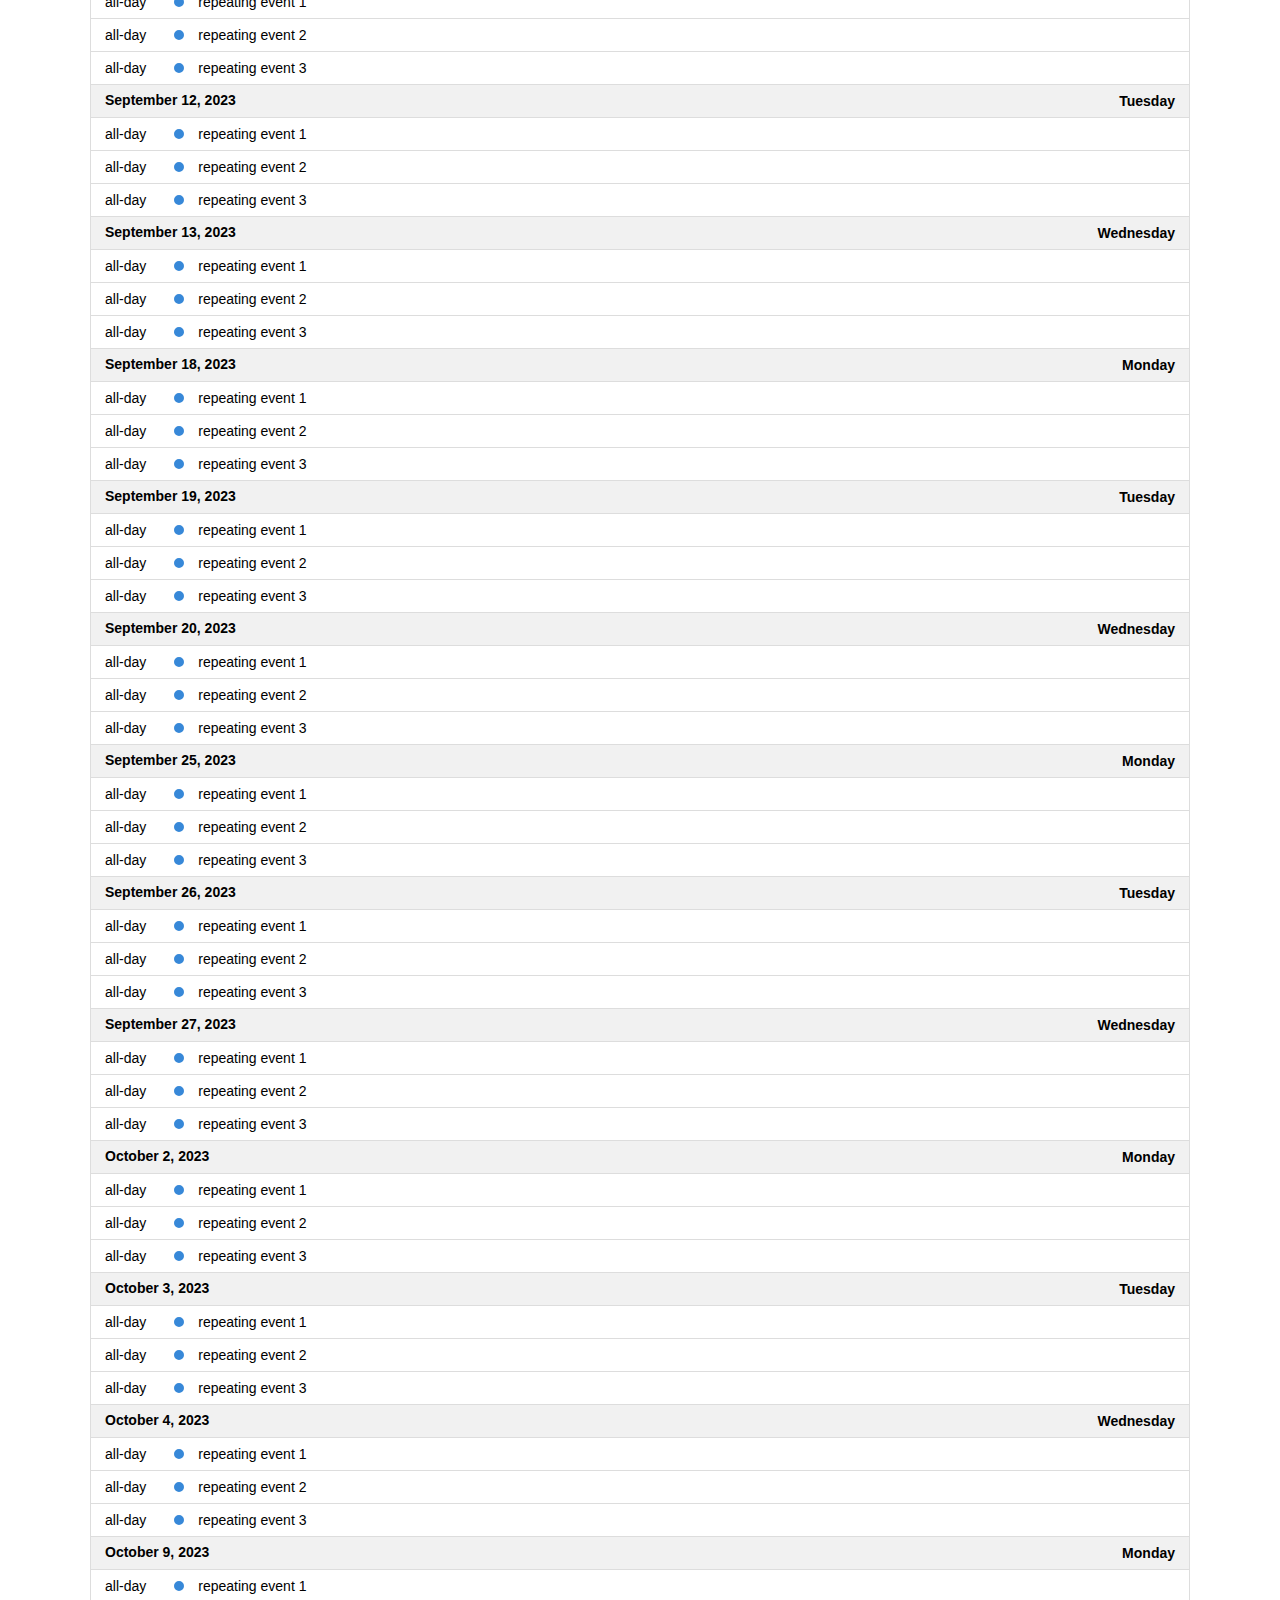
<file: static/fullcalendar/examples/list-sticky-header.html>
<!DOCTYPE html>
<html>
<head>
<meta charset='utf-8' />
<script src='../dist/index.global.js'></script>
<script>

  document.addEventListener('DOMContentLoaded', function() {
    var calendarEl = document.getElementById('calendar');

    var calendar = new FullCalendar.Calendar(calendarEl, {
      height: 'auto',
      // stickyHeaderDates: false, // for disabling

      headerToolbar: {
        left: 'prev,next today',
        center: 'title',
        right: 'listMonth,listYear'
      },

      // customize the button names,
      // otherwise they'd all just say "list"
      views: {
        listMonth: { buttonText: 'list month' },
        listYear: { buttonText: 'list year' }
      },

      initialView: 'listYear',
      initialDate: '2023-01-12',
      navLinks: true, // can click day/week names to navigate views
      editable: true,
      events: [
        {
          title: 'repeating event 1',
          daysOfWeek: [ 1, 2, 3 ],
          duration: '00:30'
        },
        {
          title: 'repeating event 2',
          daysOfWeek: [ 1, 2, 3 ],
          duration: '00:30'
        },
        {
          title: 'repeating event 3',
          daysOfWeek: [ 1, 2, 3 ],
          duration: '00:30'
        }
      ]
    });

    calendar.render();
  });

</script>
<style>

  body {
    margin: 40px 10px;
    padding: 0;
    font-family: Arial, Helvetica Neue, Helvetica, sans-serif;
    font-size: 14px;
  }

  #calendar {
    max-width: 1100px;
    margin: 0 auto;
  }

</style>
</head>
<body>

  <div id='calendar'></div>

</body>
</html>
</file>
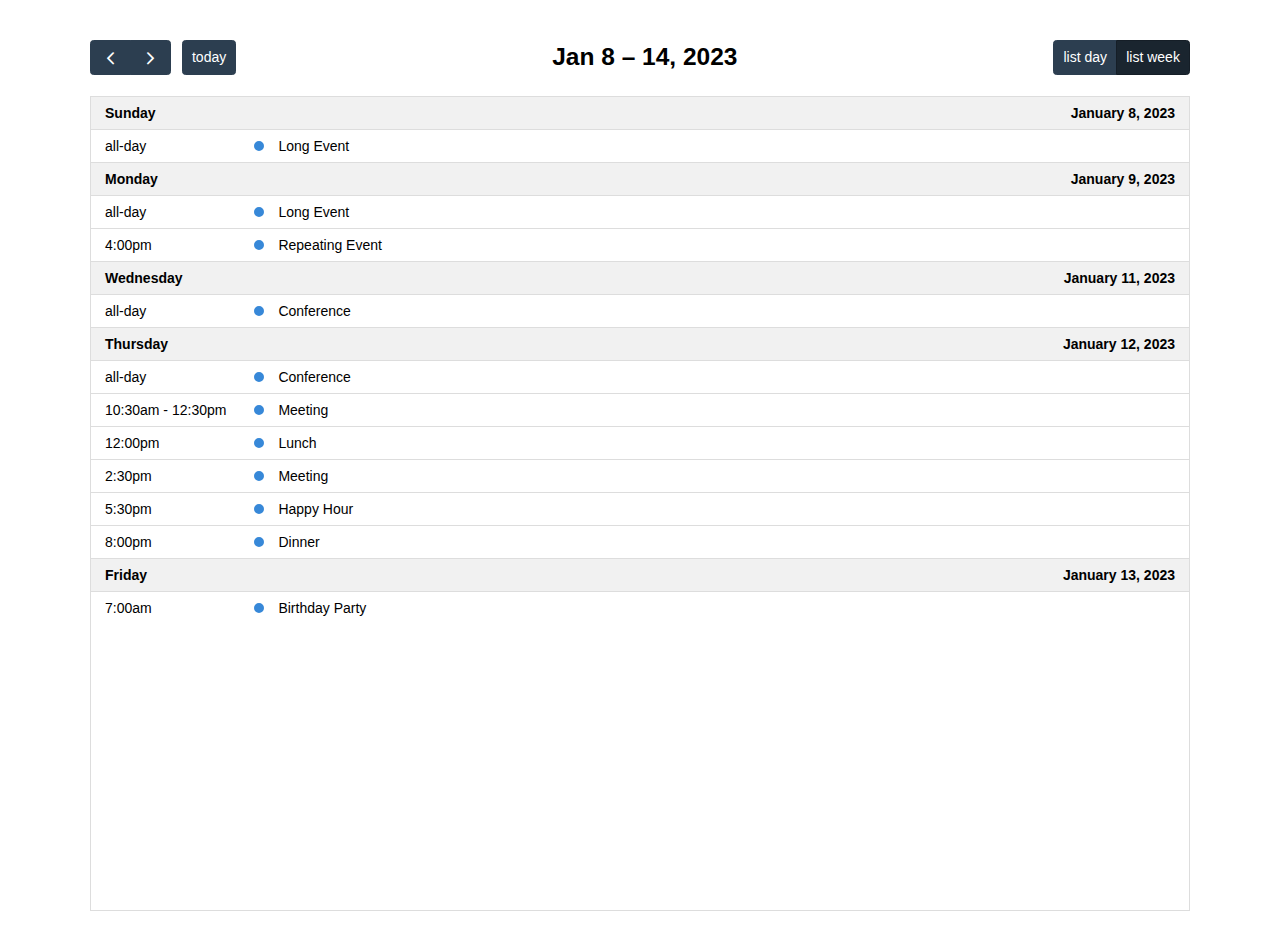
<file: static/fullcalendar/examples/list-views.html>
<!DOCTYPE html>
<html>
<head>
<meta charset='utf-8' />
<script src='../dist/index.global.js'></script>
<script>

  document.addEventListener('DOMContentLoaded', function() {
    var calendarEl = document.getElementById('calendar');

    var calendar = new FullCalendar.Calendar(calendarEl, {

      headerToolbar: {
        left: 'prev,next today',
        center: 'title',
        right: 'listDay,listWeek'
      },

      // customize the button names,
      // otherwise they'd all just say "list"
      views: {
        listDay: { buttonText: 'list day' },
        listWeek: { buttonText: 'list week' }
      },

      initialView: 'listWeek',
      initialDate: '2023-01-12',
      navLinks: true, // can click day/week names to navigate views
      editable: true,
      dayMaxEvents: true, // allow "more" link when too many events
      events: [
        {
          title: 'All Day Event',
          start: '2023-01-01'
        },
        {
          title: 'Long Event',
          start: '2023-01-07',
          end: '2023-01-10'
        },
        {
          groupId: 999,
          title: 'Repeating Event',
          start: '2023-01-09T16:00:00'
        },
        {
          groupId: 999,
          title: 'Repeating Event',
          start: '2023-01-16T16:00:00'
        },
        {
          title: 'Conference',
          start: '2023-01-11',
          end: '2023-01-13'
        },
        {
          title: 'Meeting',
          start: '2023-01-12T10:30:00',
          end: '2023-01-12T12:30:00'
        },
        {
          title: 'Lunch',
          start: '2023-01-12T12:00:00'
        },
        {
          title: 'Meeting',
          start: '2023-01-12T14:30:00'
        },
        {
          title: 'Happy Hour',
          start: '2023-01-12T17:30:00'
        },
        {
          title: 'Dinner',
          start: '2023-01-12T20:00:00'
        },
        {
          title: 'Birthday Party',
          start: '2023-01-13T07:00:00'
        },
        {
          title: 'Click for Google',
          url: 'http://google.com/',
          start: '2023-01-28'
        }
      ]
    });

    calendar.render();
  });

</script>
<style>

  body {
    margin: 40px 10px;
    padding: 0;
    font-family: Arial, Helvetica Neue, Helvetica, sans-serif;
    font-size: 14px;
  }

  #calendar {
    max-width: 1100px;
    margin: 0 auto;
  }

</style>
</head>
<body>

  <div id='calendar'></div>

</body>
</html>
</file>
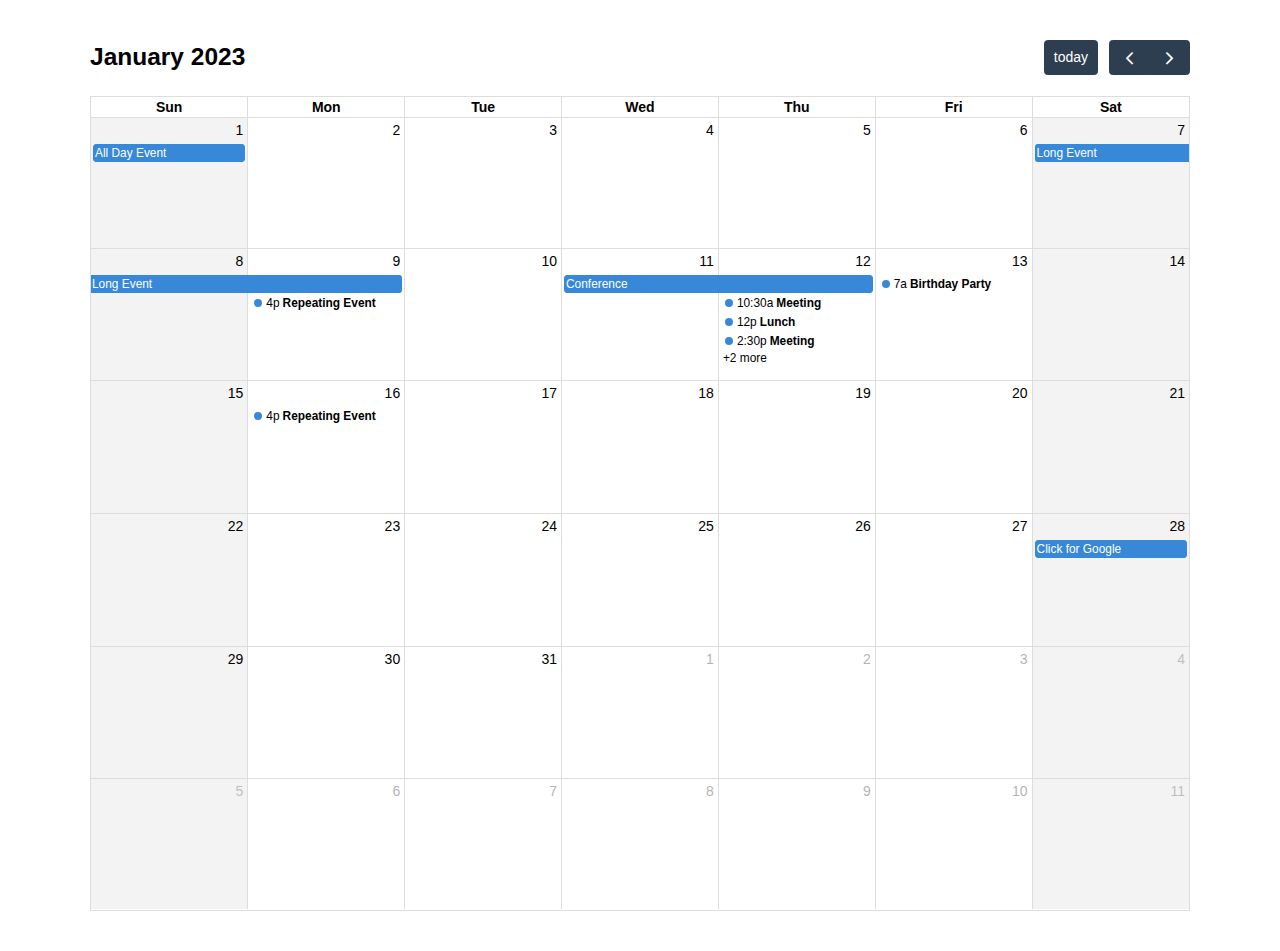
<file: static/fullcalendar/examples/month-view.html>
<!DOCTYPE html>
<html>
<head>
<meta charset='utf-8' />
<script src='../dist/index.global.js'></script>
<script>

  document.addEventListener('DOMContentLoaded', function() {
    var calendarEl = document.getElementById('calendar');

    var calendar = new FullCalendar.Calendar(calendarEl, {
      initialDate: '2023-01-12',
      editable: true,
      selectable: true,
      businessHours: true,
      dayMaxEvents: true, // allow "more" link when too many events
      events: [
        {
          title: 'All Day Event',
          start: '2023-01-01'
        },
        {
          title: 'Long Event',
          start: '2023-01-07',
          end: '2023-01-10'
        },
        {
          groupId: 999,
          title: 'Repeating Event',
          start: '2023-01-09T16:00:00'
        },
        {
          groupId: 999,
          title: 'Repeating Event',
          start: '2023-01-16T16:00:00'
        },
        {
          title: 'Conference',
          start: '2023-01-11',
          end: '2023-01-13'
        },
        {
          title: 'Meeting',
          start: '2023-01-12T10:30:00',
          end: '2023-01-12T12:30:00'
        },
        {
          title: 'Lunch',
          start: '2023-01-12T12:00:00'
        },
        {
          title: 'Meeting',
          start: '2023-01-12T14:30:00'
        },
        {
          title: 'Happy Hour',
          start: '2023-01-12T17:30:00'
        },
        {
          title: 'Dinner',
          start: '2023-01-12T20:00:00'
        },
        {
          title: 'Birthday Party',
          start: '2023-01-13T07:00:00'
        },
        {
          title: 'Click for Google',
          url: 'http://google.com/',
          start: '2023-01-28'
        }
      ]
    });

    calendar.render();
  });

</script>
<style>

  body {
    margin: 40px 10px;
    padding: 0;
    font-family: Arial, Helvetica Neue, Helvetica, sans-serif;
    font-size: 14px;
  }

  #calendar {
    max-width: 1100px;
    margin: 0 auto;
  }

</style>
</head>
<body>

  <div id='calendar'></div>

</body>
</html>
</file>
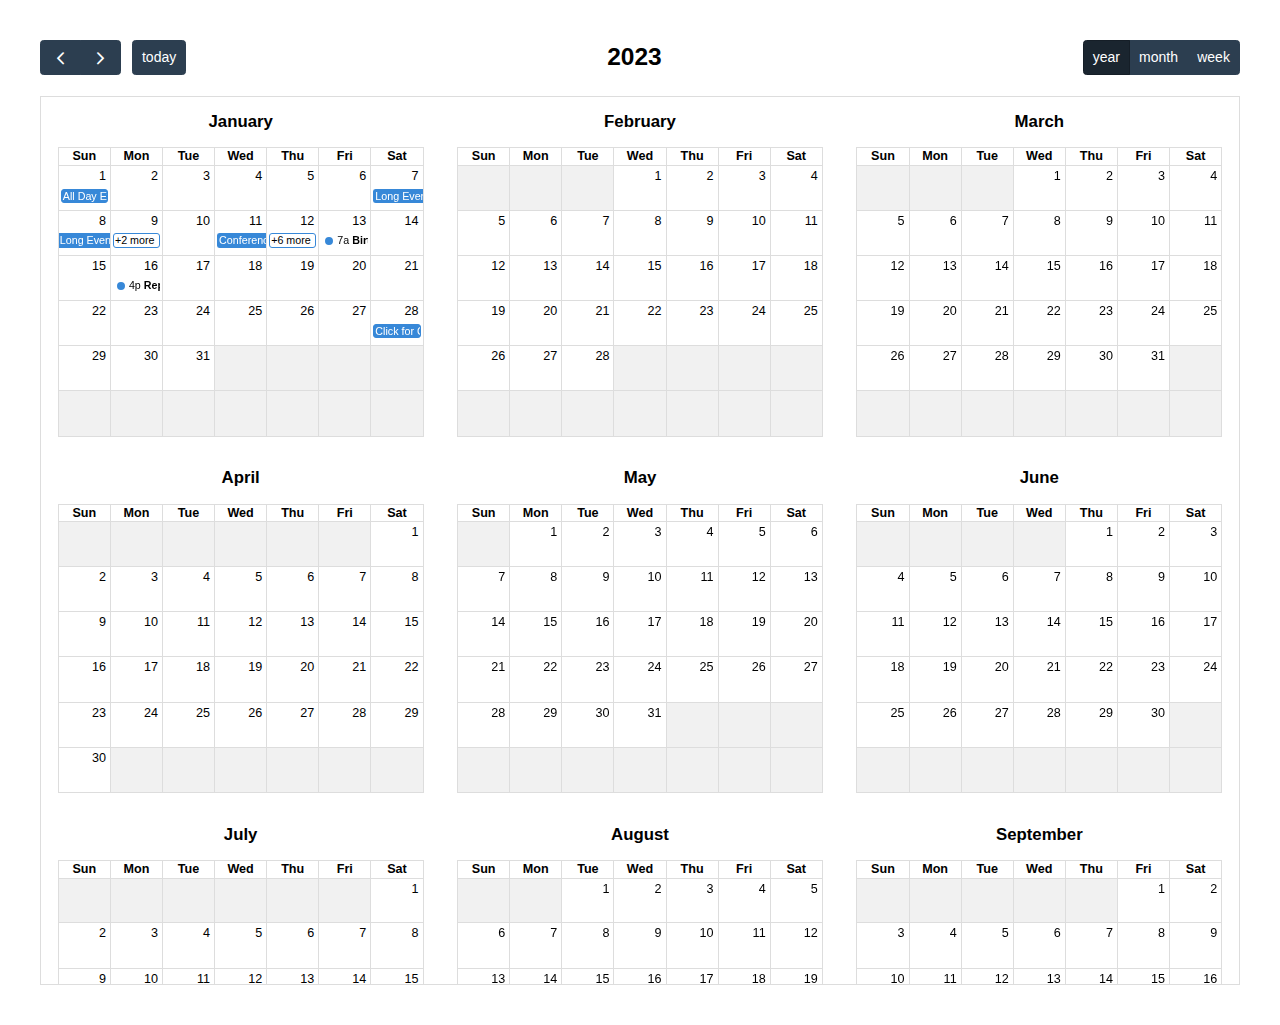
<file: static/fullcalendar/examples/multimonth-view.html>
<!DOCTYPE html>
<html>
<head>
<meta charset='utf-8' />
<script src='../dist/index.global.js'></script>
<script>

  document.addEventListener('DOMContentLoaded', function() {
    var calendarEl = document.getElementById('calendar');

    var calendar = new FullCalendar.Calendar(calendarEl, {
      headerToolbar: {
        left: 'prev,next today',
        center: 'title',
        right: 'multiMonthYear,dayGridMonth,timeGridWeek'
      },
      initialView: 'multiMonthYear',
      initialDate: '2023-01-12',
      editable: true,
      selectable: true,
      dayMaxEvents: true, // allow "more" link when too many events
      // multiMonthMaxColumns: 1, // guarantee single column
      // showNonCurrentDates: true,
      // fixedWeekCount: false,
      // businessHours: true,
      // weekends: false,
      events: [
        {
          title: 'All Day Event',
          start: '2023-01-01'
        },
        {
          title: 'Long Event',
          start: '2023-01-07',
          end: '2023-01-10'
        },
        {
          groupId: 999,
          title: 'Repeating Event',
          start: '2023-01-09T16:00:00'
        },
        {
          groupId: 999,
          title: 'Repeating Event',
          start: '2023-01-16T16:00:00'
        },
        {
          title: 'Conference',
          start: '2023-01-11',
          end: '2023-01-13'
        },
        {
          title: 'Meeting',
          start: '2023-01-12T10:30:00',
          end: '2023-01-12T12:30:00'
        },
        {
          title: 'Lunch',
          start: '2023-01-12T12:00:00'
        },
        {
          title: 'Meeting',
          start: '2023-01-12T14:30:00'
        },
        {
          title: 'Happy Hour',
          start: '2023-01-12T17:30:00'
        },
        {
          title: 'Dinner',
          start: '2023-01-12T20:00:00'
        },
        {
          title: 'Birthday Party',
          start: '2023-01-13T07:00:00'
        },
        {
          title: 'Click for Google',
          url: 'http://google.com/',
          start: '2023-01-28'
        }
      ]
    });

    calendar.render();
  });

</script>
<style>

  body {
    margin: 40px 10px;
    padding: 0;
    font-family: Arial, Helvetica Neue, Helvetica, sans-serif;
    font-size: 14px;
  }

  #calendar {
    max-width: 1200px;
    margin: 0 auto;
  }

</style>
</head>
<body>

  <div id='calendar'></div>

</body>
</html>
</file>
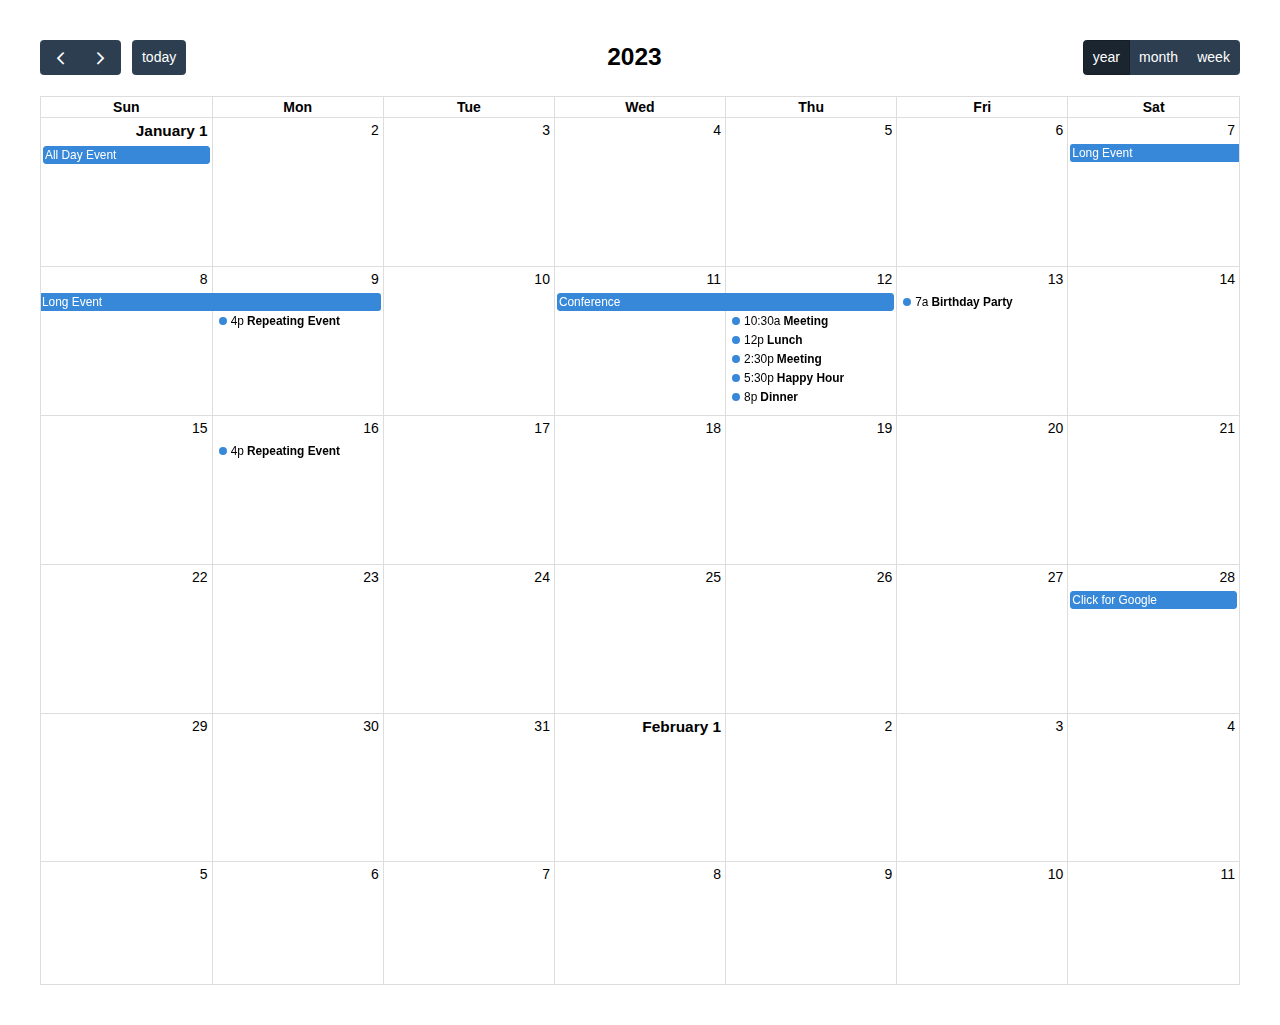
<file: static/fullcalendar/examples/multiweek-view.html>
<!DOCTYPE html>
<html>
<head>
<meta charset='utf-8' />
<script src='../dist/index.global.js'></script>
<script>

  document.addEventListener('DOMContentLoaded', function() {
    var calendarEl = document.getElementById('calendar');

    var calendar = new FullCalendar.Calendar(calendarEl, {
      headerToolbar: {
        left: 'prev,next today',
        center: 'title',
        right: 'dayGridYear,dayGridMonth,timeGridWeek'
      },
      initialView: 'dayGridYear',
      initialDate: '2023-01-12',
      editable: true,
      selectable: true,
      dayMaxEvents: true, // allow "more" link when too many events
      // businessHours: true,
      // weekends: false,
      events: [
        {
          title: 'All Day Event',
          start: '2023-01-01'
        },
        {
          title: 'Long Event',
          start: '2023-01-07',
          end: '2023-01-10'
        },
        {
          groupId: 999,
          title: 'Repeating Event',
          start: '2023-01-09T16:00:00'
        },
        {
          groupId: 999,
          title: 'Repeating Event',
          start: '2023-01-16T16:00:00'
        },
        {
          title: 'Conference',
          start: '2023-01-11',
          end: '2023-01-13'
        },
        {
          title: 'Meeting',
          start: '2023-01-12T10:30:00',
          end: '2023-01-12T12:30:00'
        },
        {
          title: 'Lunch',
          start: '2023-01-12T12:00:00'
        },
        {
          title: 'Meeting',
          start: '2023-01-12T14:30:00'
        },
        {
          title: 'Happy Hour',
          start: '2023-01-12T17:30:00'
        },
        {
          title: 'Dinner',
          start: '2023-01-12T20:00:00'
        },
        {
          title: 'Birthday Party',
          start: '2023-01-13T07:00:00'
        },
        {
          title: 'Click for Google',
          url: 'http://google.com/',
          start: '2023-01-28'
        }
      ]
    });

    calendar.render();
  });

</script>
<style>

  body {
    margin: 40px 10px;
    padding: 0;
    font-family: Arial, Helvetica Neue, Helvetica, sans-serif;
    font-size: 14px;
  }

  #calendar {
    max-width: 1200px;
    margin: 0 auto;
  }

</style>
</head>
<body>

  <div id='calendar'></div>

</body>
</html>
</file>
